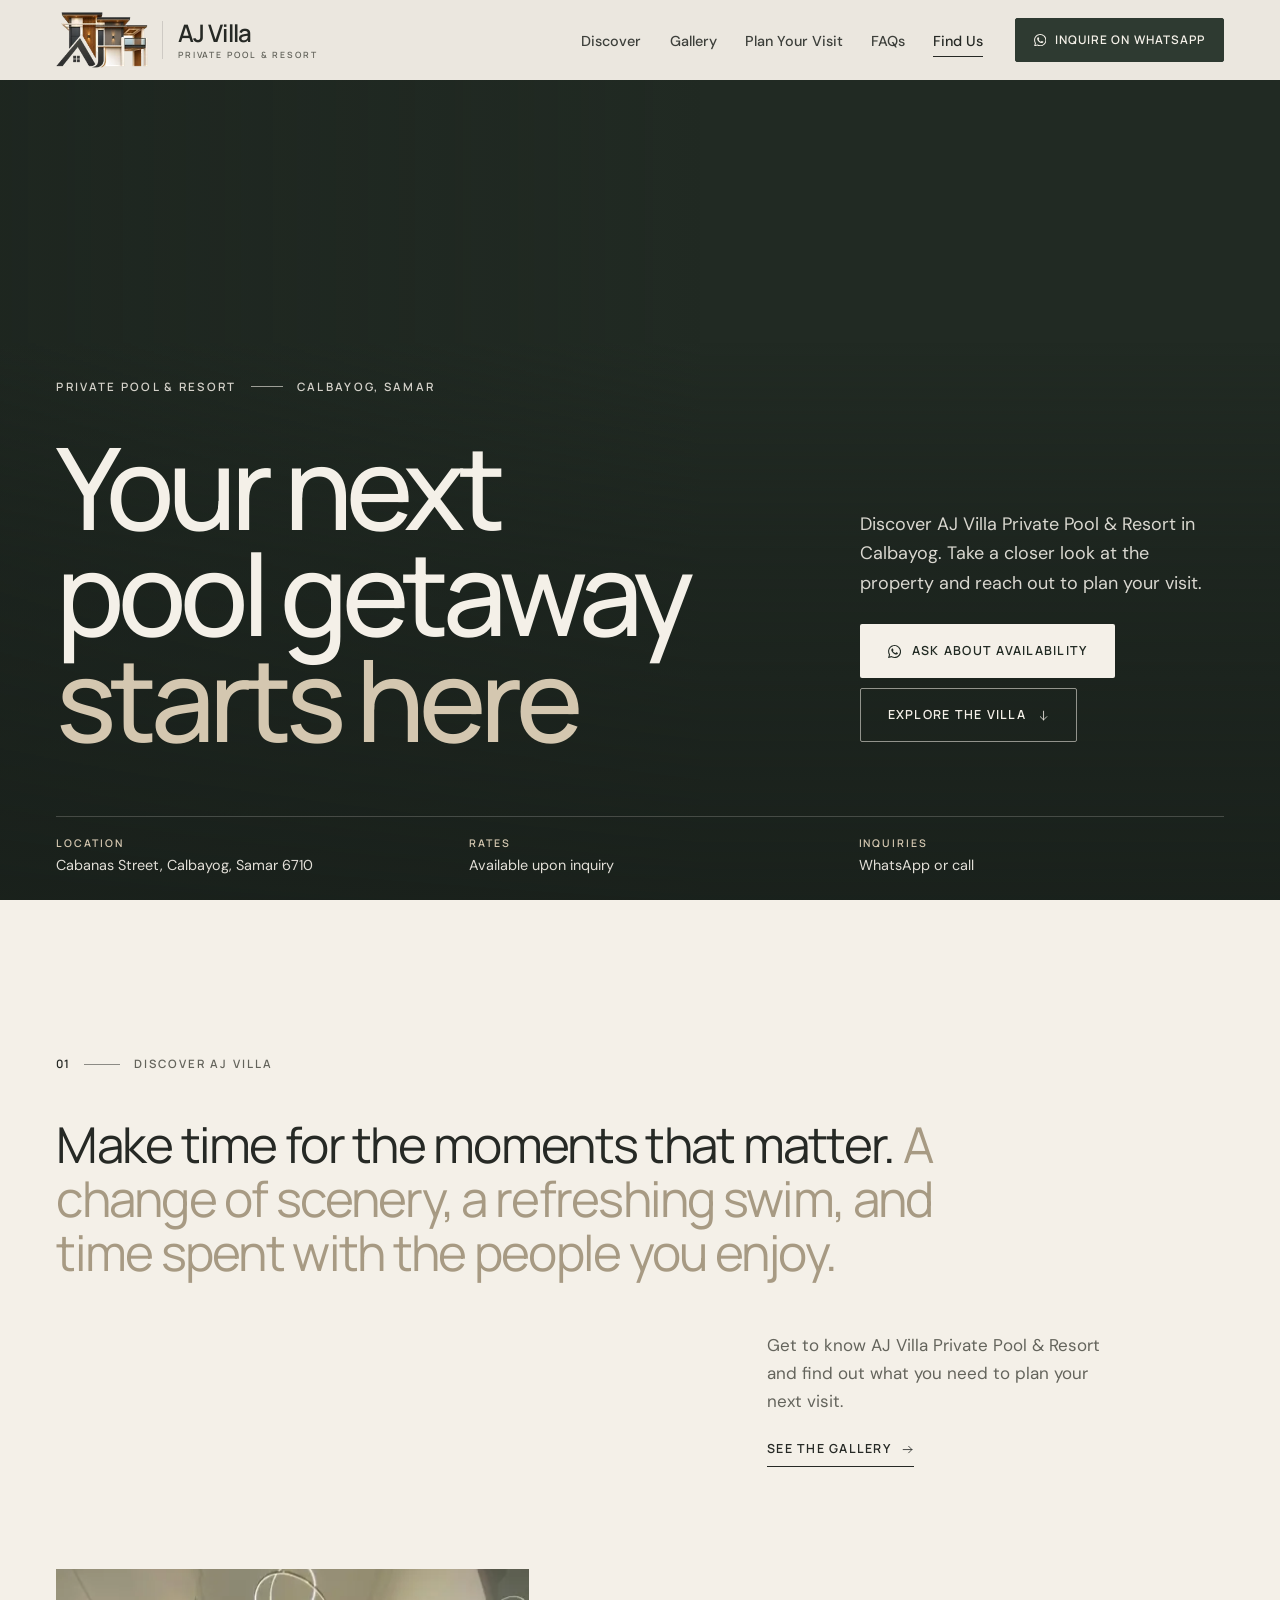
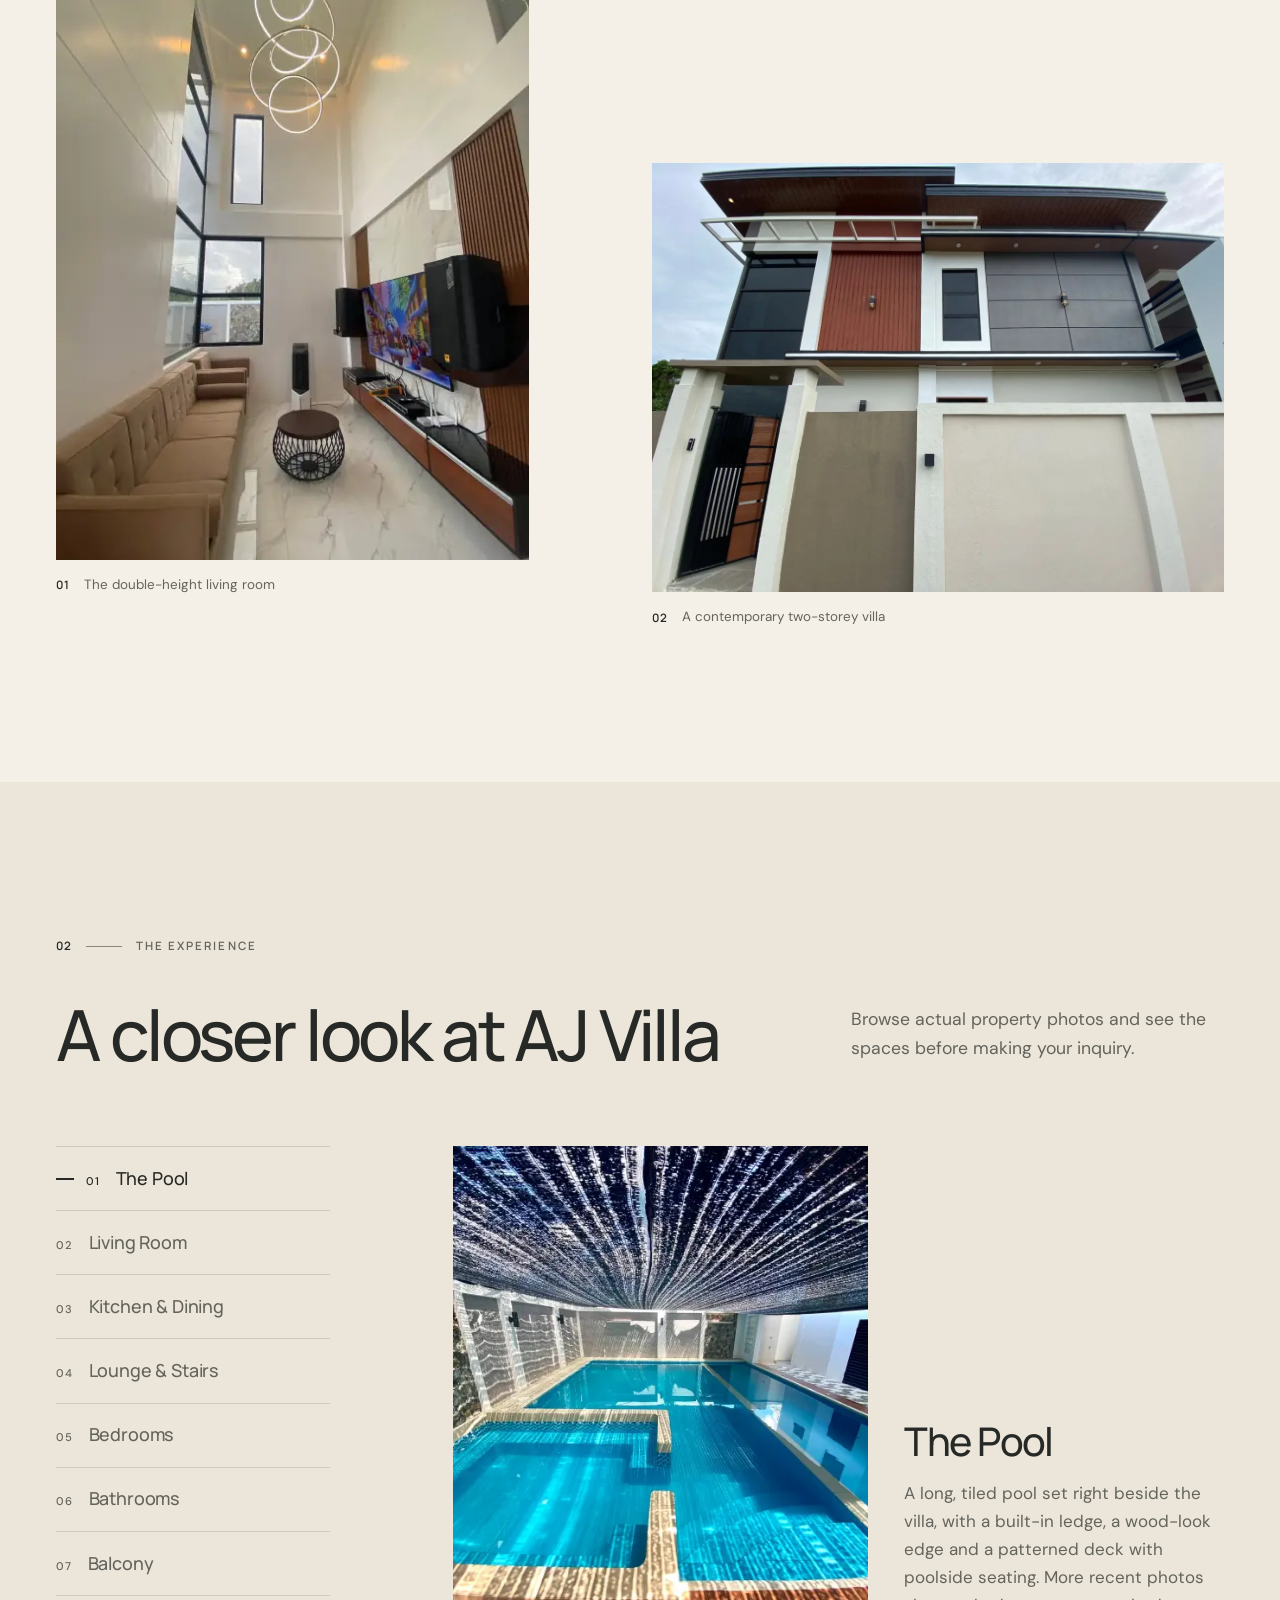
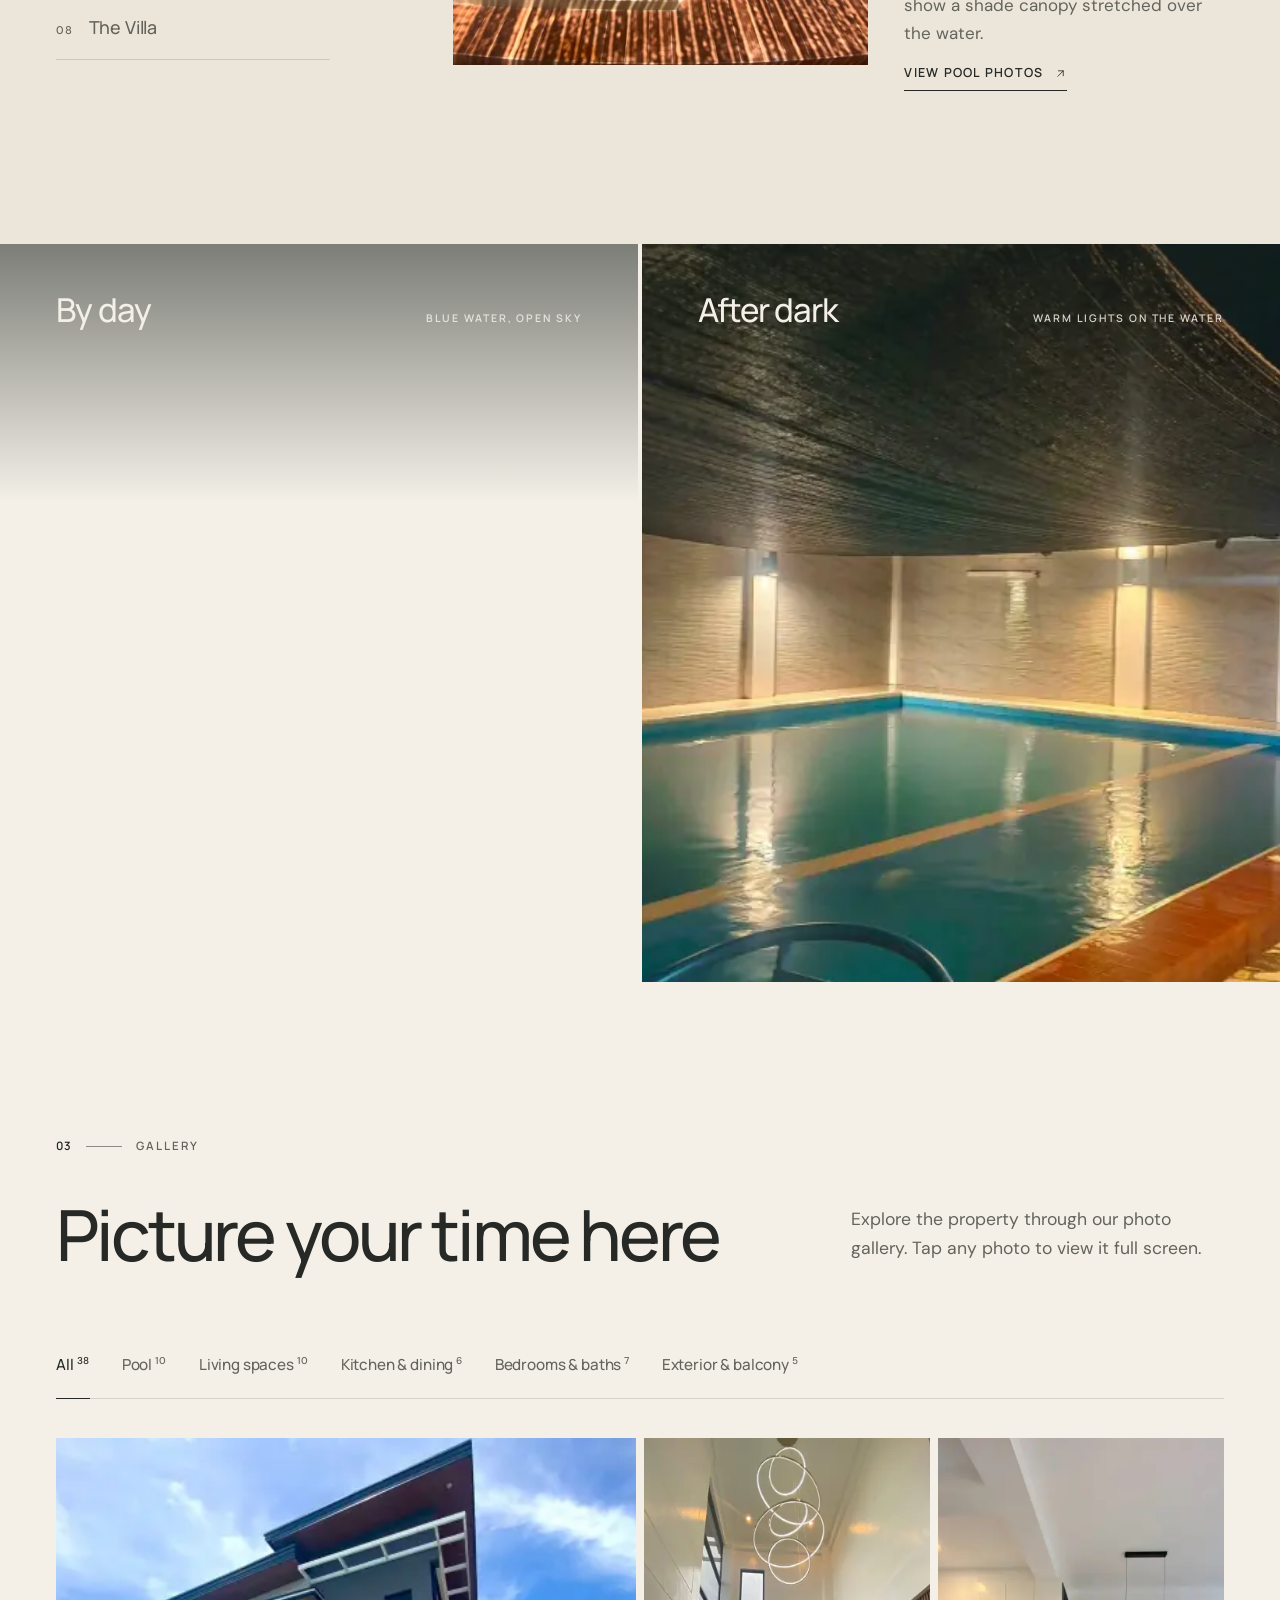
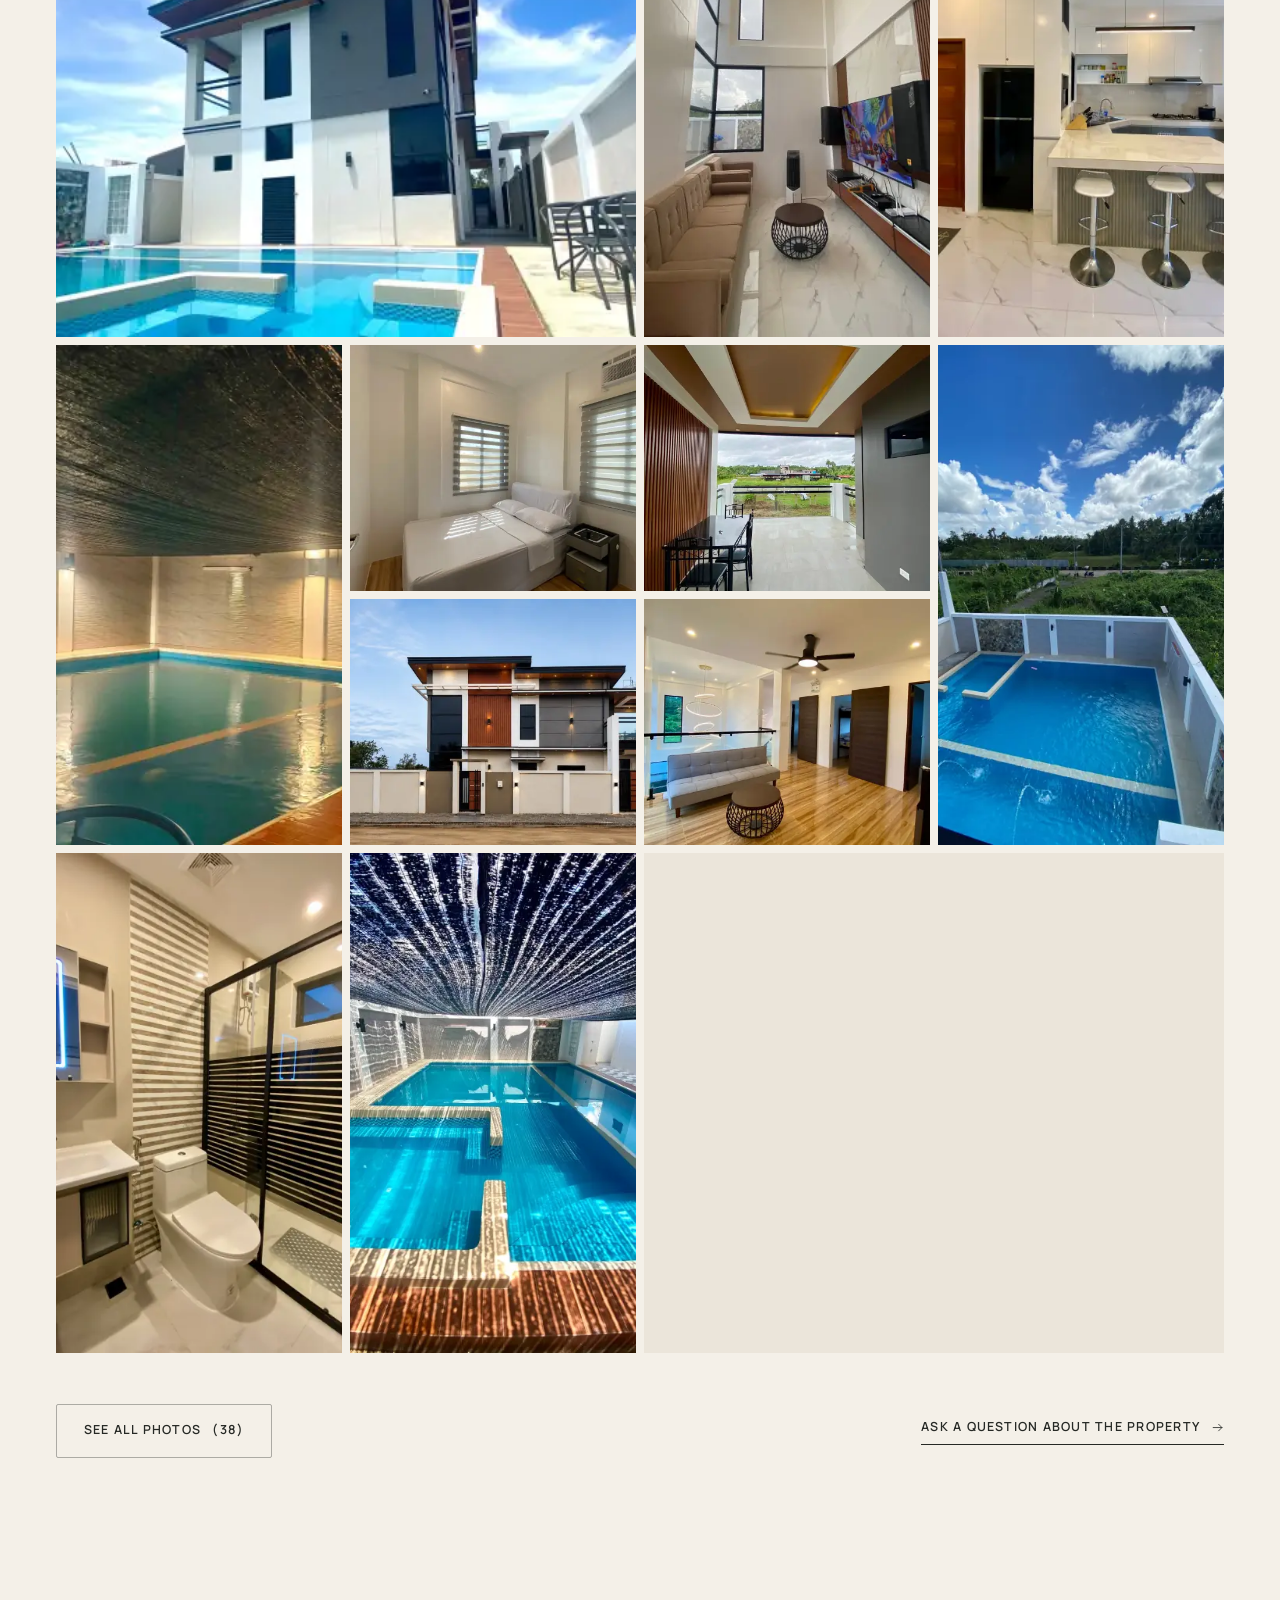
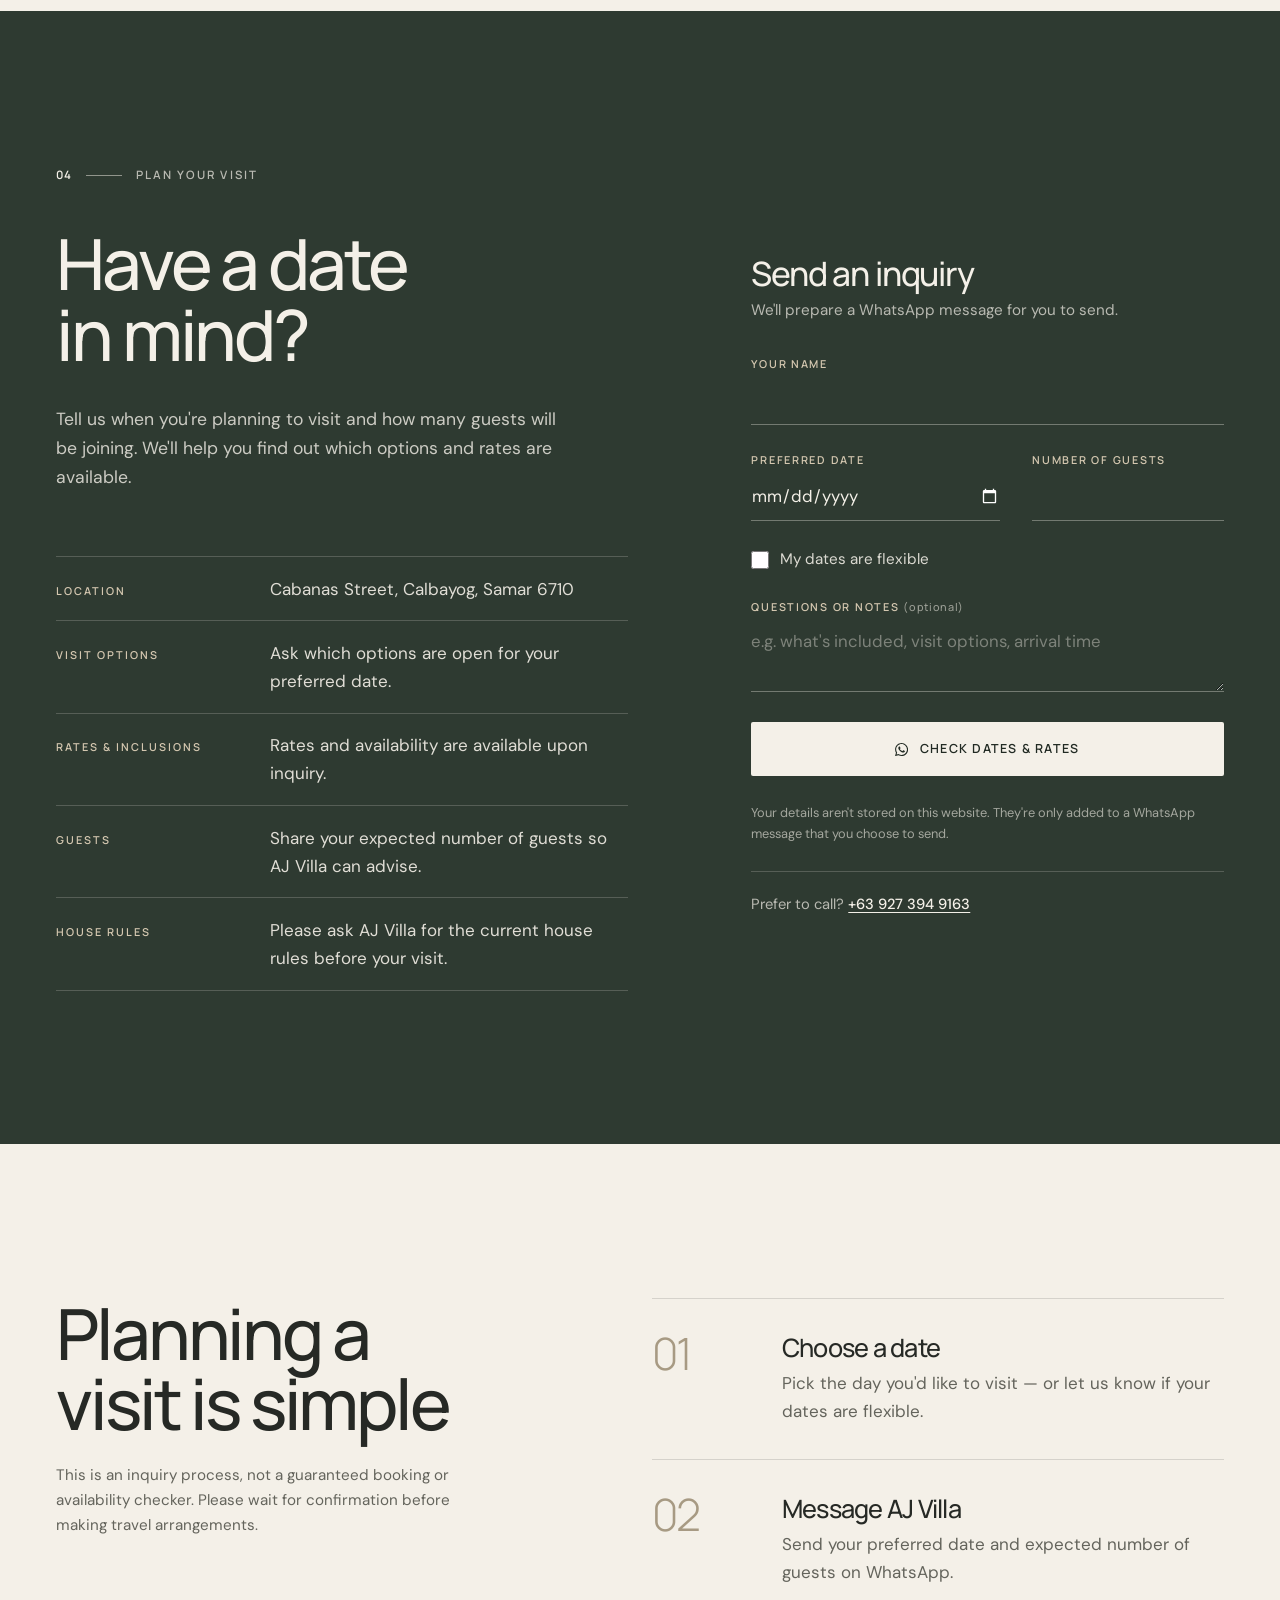
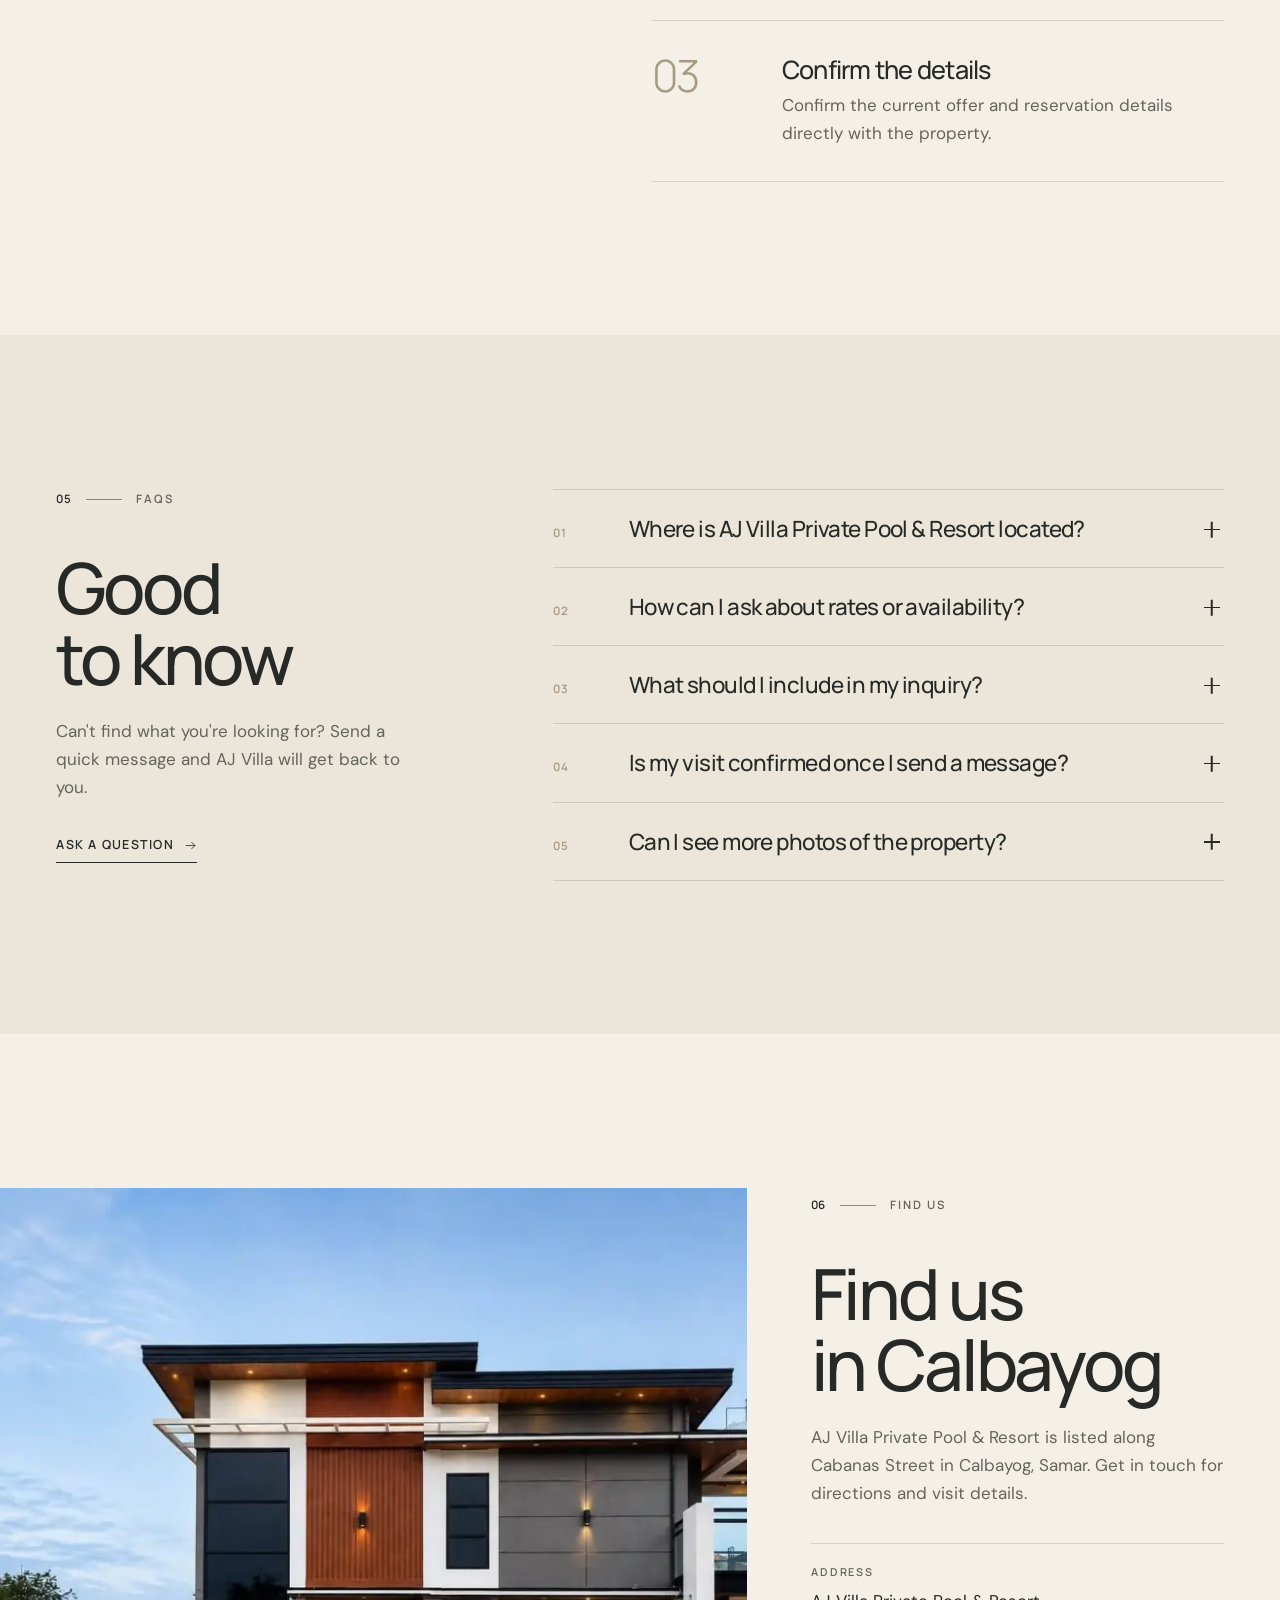
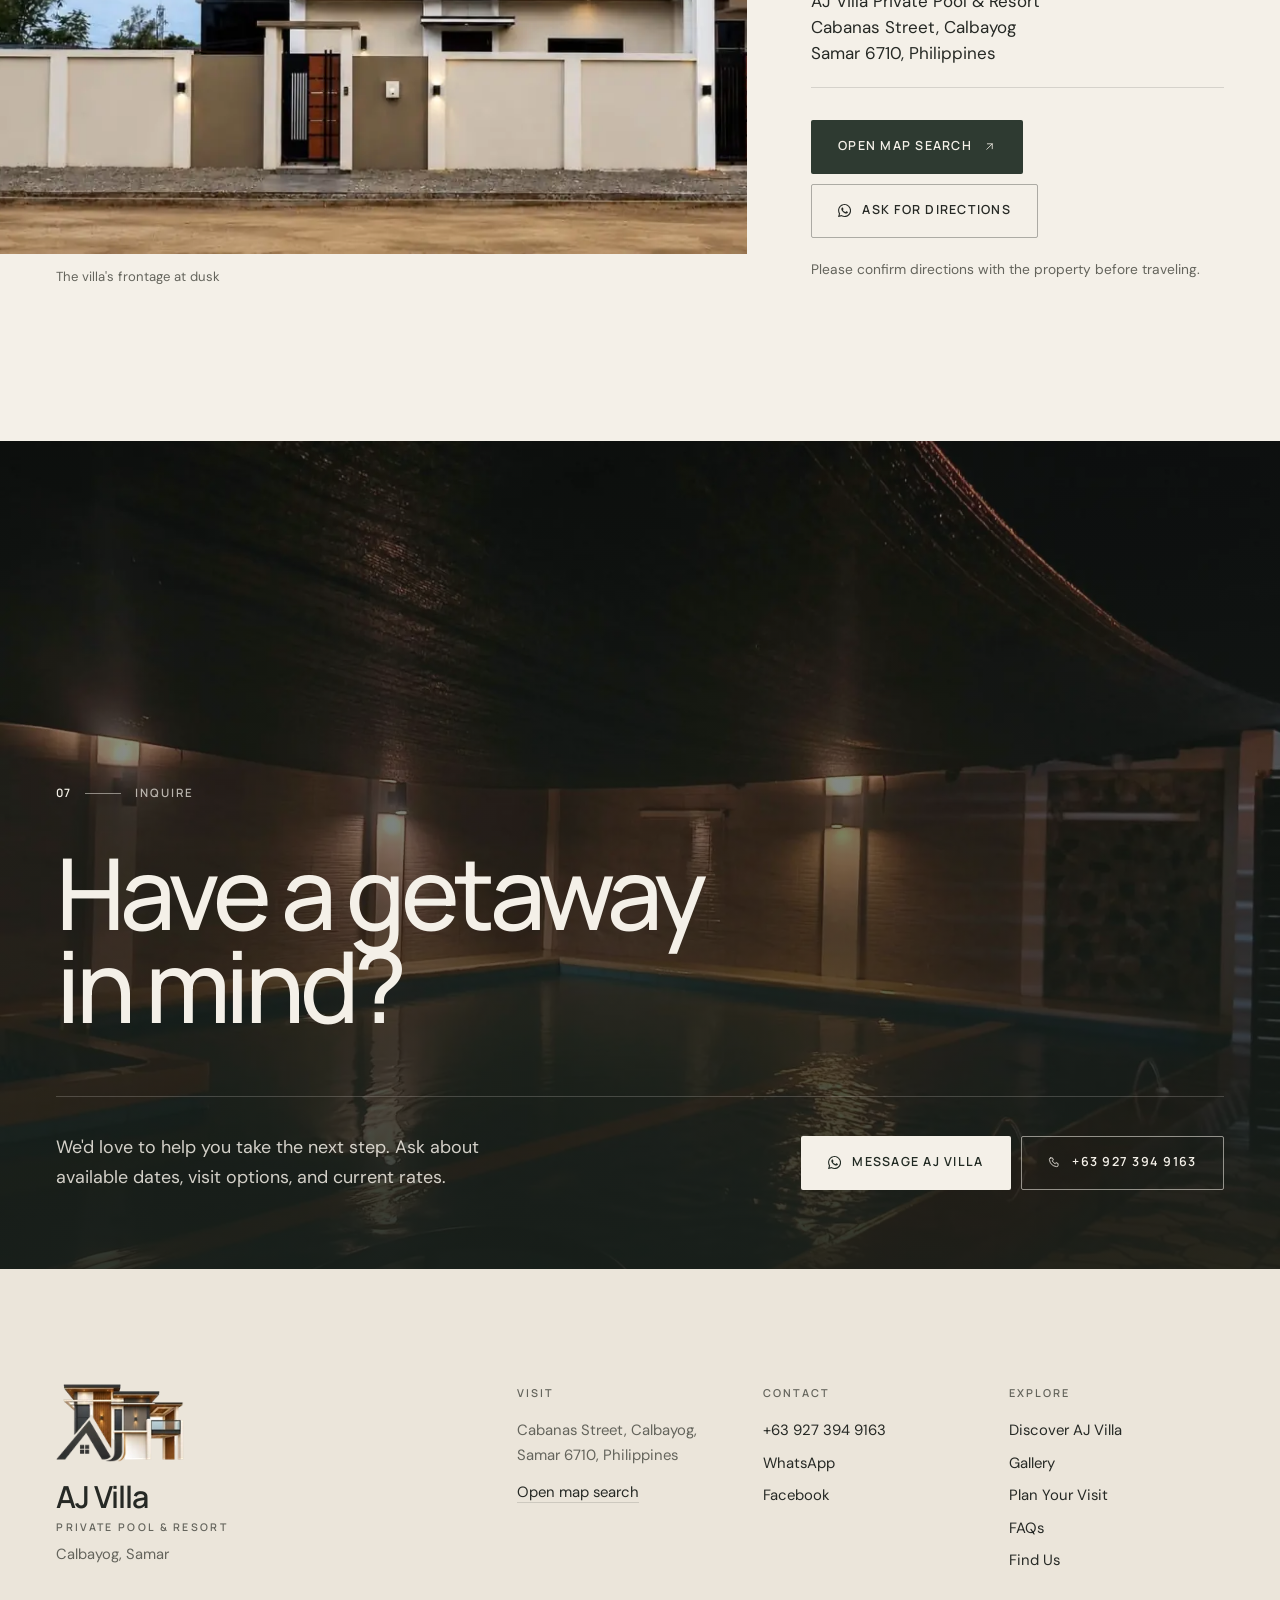
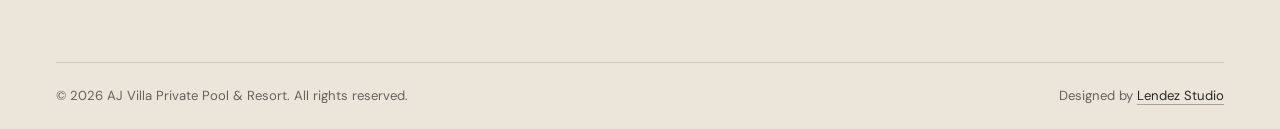
<file: index.html>
<!doctype html>
<html lang="en">
<head>
  <meta charset="utf-8">
  <meta name="viewport" content="width=device-width, initial-scale=1, viewport-fit=cover">

  <!-- EDIT (at launch): replace https://ajvilla.example.com/ with the live domain
       in the canonical, og:url, og:image, twitter:image and JSON-LD below,
       and in sitemap.xml / robots.txt. -->
  <title>AJ Villa Private Pool &amp; Resort | Calbayog, Samar</title>
  <meta name="description" content="Explore AJ Villa Private Pool &amp; Resort in Calbayog, Samar. Browse property photos and inquire about available dates, visit options, and rates.">
  <link rel="canonical" href="https://ajvilla.example.com/">
  <meta name="theme-color" content="#2E3A31">
  <meta name="format-detection" content="telephone=no">

  <!-- Social sharing preview -->
  <meta property="og:type" content="website">
  <meta property="og:site_name" content="AJ Villa Private Pool &amp; Resort">
  <meta property="og:title" content="AJ Villa Private Pool &amp; Resort">
  <meta property="og:description" content="Planning a pool getaway in Calbayog? Take a look at AJ Villa and get in touch about your preferred date.">
  <meta property="og:url" content="https://ajvilla.example.com/">
  <meta property="og:image" content="https://ajvilla.example.com/assets/img/og-image.jpg">
  <meta property="og:image:width" content="1200">
  <meta property="og:image:height" content="630">
  <meta property="og:image:alt" content="AJ Villa Private Pool &amp; Resort — the pool and villa in Calbayog, Samar">
  <meta property="og:locale" content="en_PH">
  <meta name="twitter:card" content="summary_large_image">
  <meta name="twitter:title" content="AJ Villa Private Pool &amp; Resort">
  <meta name="twitter:description" content="Planning a pool getaway in Calbayog? Take a look at AJ Villa and get in touch about your preferred date.">
  <meta name="twitter:image" content="https://ajvilla.example.com/assets/img/og-image.jpg">

  <!-- Icons -->
  <link rel="icon" href="favicon.ico" sizes="16x16 32x32 48x48">
  <link rel="icon" href="assets/img/icons/favicon-32.png" type="image/png" sizes="32x32">
  <link rel="icon" href="assets/img/icons/favicon-16.png" type="image/png" sizes="16x16">
  <link rel="apple-touch-icon" href="assets/img/icons/apple-touch-icon.png">
  <link rel="manifest" href="site.webmanifest">

  <!-- Fonts (self-hosted: Manrope for headings, DM Sans for body) and styles -->
  <link rel="preload" href="assets/fonts/manrope-var.woff2" as="font" type="font/woff2" crossorigin>
  <link rel="preload" href="assets/fonts/dm-sans-var.woff2" as="font" type="font/woff2" crossorigin>
  <link rel="preload" as="image" media="(max-width: 699px)"
        imagesrcset="assets/img/photos/pool-from-above-480.webp 480w, assets/img/photos/pool-from-above-960.webp 960w, assets/img/photos/pool-from-above-1400.webp 1400w"
        imagesizes="100vw" fetchpriority="high">
  <link rel="preload" as="image" media="(min-width: 700px)"
        imagesrcset="assets/img/photos/pool-villa-day-640.webp 640w, assets/img/photos/pool-villa-day-1200.webp 1200w, assets/img/photos/pool-villa-day-2000.webp 2000w"
        imagesizes="(orientation: portrait) 175vh, 100vw" fetchpriority="high">
  <link rel="stylesheet" href="assets/css/styles.css">
  <script>document.documentElement.classList.add("js");</script>

  <script type="application/ld+json">
  {
    "@context": "https://schema.org",
    "@type": "Resort",
    "name": "AJ Villa Private Pool & Resort",
    "url": "https://ajvilla.example.com/",
    "image": "https://ajvilla.example.com/assets/img/og-image.jpg",
    "logo": "https://ajvilla.example.com/assets/img/brand/aj-villa-logo-480.png",
    "telephone": "+63 927 394 9163",
    "address": {
      "@type": "PostalAddress",
      "streetAddress": "Cabanas Street",
      "addressLocality": "Calbayog",
      "addressRegion": "Samar",
      "postalCode": "6710",
      "addressCountry": "PH"
    },
    "sameAs": ["https://www.facebook.com/profile.php?id=61580922493500"]
  }
  </script>
</head>
<body>
  <a class="skip-link" href="#main">Skip to content</a>

  <!-- SVG icon sprite -->
  <svg width="0" height="0" style="position:absolute" aria-hidden="true" focusable="false">
    <symbol id="i-whatsapp" viewBox="0 0 24 24"><path fill="currentColor" d="M17.472 14.382c-.297-.149-1.758-.867-2.03-.967-.273-.099-.471-.148-.67.15-.197.297-.767.966-.94 1.164-.173.199-.347.223-.644.075-.297-.15-1.255-.463-2.39-1.475-.883-.788-1.48-1.761-1.653-2.059-.173-.297-.018-.458.13-.606.134-.133.298-.347.446-.52.149-.174.198-.298.298-.497.099-.198.05-.371-.025-.52-.075-.149-.669-1.612-.916-2.207-.242-.579-.487-.5-.669-.51-.173-.008-.371-.01-.57-.01-.198 0-.52.074-.792.372-.272.297-1.04 1.016-1.04 2.479 0 1.462 1.065 2.875 1.213 3.074.149.198 2.096 3.2 5.077 4.487.709.306 1.262.489 1.694.625.712.227 1.36.195 1.871.118.571-.085 1.758-.719 2.006-1.413.248-.694.248-1.289.173-1.413-.074-.124-.272-.198-.57-.347m-5.421 7.403h-.004a9.87 9.87 0 0 1-5.031-1.378l-.361-.214-3.741.982.998-3.648-.235-.374a9.86 9.86 0 0 1-1.51-5.26c.001-5.45 4.436-9.884 9.888-9.884 2.64 0 5.122 1.03 6.988 2.898a9.825 9.825 0 0 1 2.893 6.994c-.003 5.45-4.437 9.884-9.885 9.884m8.413-18.297A11.815 11.815 0 0 0 12.05 0C5.495 0 .16 5.335.157 11.892c0 2.096.547 4.142 1.588 5.945L.057 24l6.305-1.654a11.882 11.882 0 0 0 5.683 1.448h.005c6.554 0 11.89-5.335 11.893-11.893a11.821 11.821 0 0 0-3.48-8.413Z"/></symbol>
    <symbol id="i-facebook" viewBox="0 0 24 24"><path fill="currentColor" d="M9.101 23.691v-7.98H6.627v-3.667h2.474v-1.58c0-4.085 1.848-5.978 5.858-5.978.401 0 .955.042 1.468.103a8.68 8.68 0 0 1 1.141.195v3.325a8.623 8.623 0 0 0-.653-.036 26.805 26.805 0 0 0-.733-.009c-.707 0-1.259.096-1.675.309a1.686 1.686 0 0 0-.679.622c-.258.42-.374.995-.374 1.752v1.297h3.919l-.386 2.103-.287 1.564h-3.246v8.245C19.396 23.238 24 18.179 24 12.044c0-6.627-5.373-12-12-12s-12 5.373-12 12c0 5.628 3.874 10.35 9.101 11.647Z"/></symbol>
    <symbol id="i-phone" viewBox="0 0 24 24"><path fill="none" stroke="currentColor" stroke-width="1.5" stroke-linecap="round" stroke-linejoin="round" d="M5 3.5h3.2l1.6 4-2 1.3a11 11 0 0 0 5.4 5.4l1.3-2 4 1.6V17a2.5 2.5 0 0 1-2.7 2.5A15.5 15.5 0 0 1 2.5 6.2 2.5 2.5 0 0 1 5 3.5Z"/></symbol>
    <symbol id="i-arrow" viewBox="0 0 24 24"><path fill="none" stroke="currentColor" stroke-width="1.5" stroke-linecap="round" stroke-linejoin="round" d="M4 12h16m-6-6 6 6-6 6"/></symbol>
    <symbol id="i-arrow-left" viewBox="0 0 24 24"><path fill="none" stroke="currentColor" stroke-width="1.5" stroke-linecap="round" stroke-linejoin="round" d="M20 12H4m6-6-6 6 6 6"/></symbol>
    <symbol id="i-arrow-down" viewBox="0 0 24 24"><path fill="none" stroke="currentColor" stroke-width="1.5" stroke-linecap="round" stroke-linejoin="round" d="M12 4v16m-6-6 6 6 6-6"/></symbol>
    <symbol id="i-arrow-up-right" viewBox="0 0 24 24"><path fill="none" stroke="currentColor" stroke-width="1.5" stroke-linecap="round" stroke-linejoin="round" d="M7 17 17 7M8 7h9v9"/></symbol>
    <symbol id="i-close" viewBox="0 0 24 24"><path fill="none" stroke="currentColor" stroke-width="1.5" stroke-linecap="round" d="M6 6l12 12M18 6 6 18"/></symbol>
  </svg>

  <!-- ============================== HEADER ============================== -->
  <header class="site-header" data-header>
    <div class="site-header__inner">
      <a class="brand lockup" href="#top" aria-label="AJ Villa Private Pool &amp; Resort — back to top">
        <img class="lockup__mark" src="assets/img/brand/aj-villa-logo-240.webp"
             srcset="assets/img/brand/aj-villa-logo-160.webp 160w, assets/img/brand/aj-villa-logo-240.webp 240w, assets/img/brand/aj-villa-logo-480.webp 480w"
             sizes="96px" width="913" height="561" alt="">
        <span class="lockup__text" aria-hidden="true">
          <span class="lockup__name">AJ Villa</span>
          <span class="lockup__sub">Private Pool &amp; Resort</span>
        </span>
      </a>

      <nav class="site-nav" aria-label="Main">
        <ul>
          <li><a href="#discover">Discover</a></li>
          <li><a href="#gallery">Gallery</a></li>
          <li><a href="#plan">Plan Your Visit</a></li>
          <li><a href="#faqs">FAQs</a></li>
          <li><a href="#find-us">Find Us</a></li>
        </ul>
      </nav>

      <div class="site-header__actions">
        <a class="site-header__cta" data-wa="general" target="_blank" rel="noopener"
           href="https://wa.me/639273949163?text=Hi%20AJ%20Villa!%20I'd%20like%20to%20ask%20about%20availability%20and%20rates.">
          <svg class="icon" aria-hidden="true"><use href="#i-whatsapp"/></svg><span>Inquire on WhatsApp</span>
        </a>
        <button class="menu-toggle" type="button" aria-expanded="false" aria-controls="mobile-menu" data-menu-toggle>
          <span class="menu-toggle__label" aria-hidden="true">Menu</span>
          <span class="menu-toggle__bars" aria-hidden="true"><span></span><span></span></span>
          <span class="visually-hidden">Open menu</span>
        </button>
      </div>
    </div>
  </header>

  <!-- Mobile menu -->
  <div class="mobile-menu" id="mobile-menu" data-menu hidden>
    <nav aria-label="Mobile">
      <ol class="mobile-menu__list">
        <li><a href="#top"><span>01</span>Home</a></li>
        <li><a href="#discover"><span>02</span>Discover AJ Villa</a></li>
        <li><a href="#gallery"><span>03</span>Gallery</a></li>
        <li><a href="#plan"><span>04</span>Plan Your Visit</a></li>
        <li><a href="#faqs"><span>05</span>FAQs</a></li>
        <li><a href="#find-us"><span>06</span>Find Us</a></li>
        <li><a href="#inquire"><span>07</span>Inquire</a></li>
      </ol>
    </nav>
    <div class="mobile-menu__foot">
      <a class="btn btn--light btn--block" data-wa="general" target="_blank" rel="noopener"
         href="https://wa.me/639273949163?text=Hi%20AJ%20Villa!%20I'd%20like%20to%20ask%20about%20availability%20and%20rates.">
        <svg class="icon" aria-hidden="true"><use href="#i-whatsapp"/></svg>Inquire on WhatsApp
      </a>
      <p class="mobile-menu__meta">
        <a href="tel:+639273949163" data-tel><span data-bind="phoneDisplay">+63 927 394 9163</span></a>
        <span>Cabanas Street, Calbayog, Samar</span>
      </p>
    </div>
  </div>

  <main id="main">

    <!-- ============================== HERO ============================== -->
    <section class="hero" id="top" aria-labelledby="hero-title">
      <picture>
        <!-- Phones: portrait view of the pool from the upper floor -->
        <source media="(max-width: 699px)"
                srcset="assets/img/photos/pool-from-above-480.webp 480w, assets/img/photos/pool-from-above-960.webp 960w, assets/img/photos/pool-from-above-1400.webp 1400w"
                sizes="100vw" width="1536" height="2048">
        <img class="hero__img"
             src="assets/img/photos/pool-villa-day-1200.webp"
             srcset="assets/img/photos/pool-villa-day-640.webp 640w, assets/img/photos/pool-villa-day-1200.webp 1200w, assets/img/photos/pool-villa-day-2000.webp 2000w"
             sizes="(orientation: portrait) 175vh, 100vw"
             width="2048" height="1180" fetchpriority="high" decoding="async"
             alt="The swimming pool at AJ Villa under a bright blue sky">
      </picture>
      <div class="hero__shade" aria-hidden="true"></div>

      <div class="hero__inner">
        <p class="hero__kicker"><span>Private Pool &amp; Resort</span><span class="hero__kicker-rule" aria-hidden="true"></span><span>Calbayog, Samar</span></p>
        <h1 class="hero__title" id="hero-title">Your next pool getaway <span>starts here</span></h1>
        <div class="hero__aside">
          <p class="hero__lede">Discover AJ Villa Private Pool &amp; Resort in Calbayog. Take a closer look at the property and reach out to plan your visit.</p>
          <div class="hero__actions">
            <a class="btn btn--light" data-wa="general" target="_blank" rel="noopener"
               href="https://wa.me/639273949163?text=Hi%20AJ%20Villa!%20I'd%20like%20to%20ask%20about%20availability%20and%20rates.">
              <svg class="icon" aria-hidden="true"><use href="#i-whatsapp"/></svg>Ask About Availability
            </a>
            <a class="btn btn--line-light" href="#discover">Explore the Villa<svg class="icon" aria-hidden="true"><use href="#i-arrow-down"/></svg></a>
          </div>
        </div>
      </div>

      <!-- Quick facts: keep to confirmed information only -->
      <ul class="hero__meta" aria-label="At a glance">
        <li><span>Location</span>Cabanas Street, Calbayog, Samar 6710</li>
        <li><span>Rates</span>Available upon inquiry</li>
        <li><span>Inquiries</span>WhatsApp or call</li>
      </ul>
    </section>

    <!-- ============================== INTRO ============================== -->
    <section class="intro section" id="discover" aria-labelledby="intro-title">
      <div class="container">
        <p class="kicker reveal"><span class="kicker__num">01</span>Discover AJ Villa</p>
        <div class="intro__head">
          <h2 class="statement reveal" id="intro-title">Make time for the moments that matter. <span>A change of scenery, a refreshing swim, and time spent with the people you enjoy.</span></h2>
          <div class="intro__body reveal">
            <p>Get to know AJ Villa Private Pool &amp; Resort and find out what you need to plan your next visit.</p>
            <a class="link" href="#gallery">See the Gallery<svg class="icon" aria-hidden="true"><use href="#i-arrow"/></svg></a>
          </div>
        </div>

        <div class="intro__photos">
          <figure class="intro__fig intro__fig--a reveal">
            <img src="assets/img/photos/living-double-height-960.webp"
                 srcset="assets/img/photos/living-double-height-480.webp 480w, assets/img/photos/living-double-height-960.webp 960w, assets/img/photos/living-double-height-1400.webp 1400w"
                 sizes="(min-width: 900px) 36vw, 92vw" width="1536" height="2048" loading="lazy" decoding="async"
                 alt="Double-height living room with a long sofa, TV wall and a cascading ring pendant light">
            <figcaption><span>01</span>The double-height living room</figcaption>
          </figure>
          <figure class="intro__fig intro__fig--b reveal">
            <img src="assets/img/photos/villa-facade-1200.webp"
                 srcset="assets/img/photos/villa-facade-640.webp 640w, assets/img/photos/villa-facade-1200.webp 1200w, assets/img/photos/villa-facade-2000.webp 2000w"
                 sizes="(min-width: 900px) 52vw, 92vw" width="2048" height="1536" loading="lazy" decoding="async"
                 alt="The villa's exterior with wood-slat and charcoal panel cladding">
            <figcaption><span>02</span>A contemporary two-storey villa</figcaption>
          </figure>
        </div>
      </div>
    </section>

    <!-- ============================== TOUR ==============================
         Each space = one tab + one panel. Keep descriptions to what the
         photos actually show until the owner confirms amenities.          -->
    <section class="tour section section--stone" id="tour" aria-labelledby="tour-title">
      <div class="container">
        <header class="section-head">
          <p class="kicker reveal"><span class="kicker__num">02</span>The Experience</p>
          <div class="section-head__row">
            <h2 class="title reveal" id="tour-title">A closer look at AJ&nbsp;Villa</h2>
            <p class="section-head__lede reveal">Browse actual property photos and see the spaces before making your inquiry.</p>
          </div>
        </header>

        <div class="tour__body" data-tour>
          <div class="tour__tabs" role="tablist" aria-label="Spaces at AJ Villa">
            <button role="tab" id="tab-pool" aria-controls="panel-pool" aria-selected="true"><span>01</span>The Pool</button>
            <button role="tab" id="tab-living" aria-controls="panel-living" aria-selected="false" tabindex="-1"><span>02</span>Living Room</button>
            <button role="tab" id="tab-kitchen" aria-controls="panel-kitchen" aria-selected="false" tabindex="-1"><span>03</span>Kitchen &amp; Dining</button>
            <button role="tab" id="tab-lounge" aria-controls="panel-lounge" aria-selected="false" tabindex="-1"><span>04</span>Lounge &amp; Stairs</button>
            <button role="tab" id="tab-bedrooms" aria-controls="panel-bedrooms" aria-selected="false" tabindex="-1"><span>05</span>Bedrooms</button>
            <button role="tab" id="tab-baths" aria-controls="panel-baths" aria-selected="false" tabindex="-1"><span>06</span>Bathrooms</button>
            <button role="tab" id="tab-balcony" aria-controls="panel-balcony" aria-selected="false" tabindex="-1"><span>07</span>Balcony</button>
            <button role="tab" id="tab-villa" aria-controls="panel-villa" aria-selected="false" tabindex="-1"><span>08</span>The Villa</button>
          </div>

          <div class="tour__panels">
            <div class="tour-panel" role="tabpanel" id="panel-pool" aria-labelledby="tab-pool">
              <img class="tour-panel__main" src="assets/img/photos/pool-canopy-above-960.webp" srcset="assets/img/photos/pool-canopy-above-480.webp 480w, assets/img/photos/pool-canopy-above-960.webp 960w, assets/img/photos/pool-canopy-above-1400.webp 1400w" sizes="(min-width: 1080px) 34vw, (min-width: 700px) 56vw, 92vw" width="1536" height="2048" loading="lazy" decoding="async" alt="The pool under its shade canopy, seen from above">
              <div class="tour-panel__side">
                <img class="tour-panel__thumb" src="assets/img/photos/pool-deck-seating-480.webp" srcset="assets/img/photos/pool-deck-seating-480.webp 480w, assets/img/photos/pool-deck-seating-960.webp 960w" sizes="(min-width: 1080px) 20vw, 34vw" width="1536" height="2048" loading="lazy" decoding="async" alt="Poolside table and chairs on the patterned tile deck">
                <div class="tour-panel__text">
                  <h3>The Pool</h3>
                  <p>A long, tiled pool set right beside the villa, with a built-in ledge, a wood-look edge and a patterned deck with poolside seating. More recent photos show a shade canopy stretched over the water.</p>
                  <button class="link" type="button" data-open-gallery="pool">View pool photos<svg class="icon" aria-hidden="true"><use href="#i-arrow-up-right"/></svg></button>
                </div>
              </div>
            </div>

            <div class="tour-panel" role="tabpanel" id="panel-living" aria-labelledby="tab-living">
              <img class="tour-panel__main" src="assets/img/photos/living-tv-wall-960.webp" srcset="assets/img/photos/living-tv-wall-480.webp 480w, assets/img/photos/living-tv-wall-960.webp 960w, assets/img/photos/living-tv-wall-1400.webp 1400w" sizes="(min-width: 1080px) 34vw, (min-width: 700px) 56vw, 92vw" width="1536" height="2048" loading="lazy" decoding="async" alt="Living room with a long sofa facing a TV wall beside tall windows">
              <div class="tour-panel__side">
                <img class="tour-panel__thumb" src="assets/img/photos/living-from-above-480.webp" srcset="assets/img/photos/living-from-above-480.webp 480w, assets/img/photos/living-from-above-960.webp 960w" sizes="(min-width: 1080px) 20vw, 34vw" width="1536" height="2048" loading="lazy" decoding="async" alt="The living room seen from the upper level, with the pool visible through the window">
                <div class="tour-panel__text">
                  <h3>Living Room</h3>
                  <p>A bright, double-height living room with marble-look floors, a long sofa and a wood-accented TV wall, crowned by a cascading ring pendant light. Tall windows look out toward the pool.</p>
                  <button class="link" type="button" data-open-gallery="living">View living spaces<svg class="icon" aria-hidden="true"><use href="#i-arrow-up-right"/></svg></button>
                </div>
              </div>
            </div>

            <div class="tour-panel" role="tabpanel" id="panel-kitchen" aria-labelledby="tab-kitchen">
              <img class="tour-panel__main" src="assets/img/photos/kitchen-breakfast-bar-960.webp" srcset="assets/img/photos/kitchen-breakfast-bar-480.webp 480w, assets/img/photos/kitchen-breakfast-bar-960.webp 960w, assets/img/photos/kitchen-breakfast-bar-1400.webp 1400w" sizes="(min-width: 1080px) 34vw, (min-width: 700px) 56vw, 92vw" width="1536" height="2048" loading="lazy" decoding="async" alt="Kitchen with a marble-look breakfast bar and three bar stools">
              <div class="tour-panel__side">
                <img class="tour-panel__thumb" src="assets/img/photos/dining-nook-480.webp" srcset="assets/img/photos/dining-nook-480.webp 480w, assets/img/photos/dining-nook-960.webp 960w" sizes="(min-width: 1080px) 20vw, 34vw" width="1536" height="2048" loading="lazy" decoding="async" alt="Round dining table with white chairs next to the kitchen bar">
                <div class="tour-panel__text">
                  <h3>Kitchen &amp; Dining</h3>
                  <p>An open kitchen with white cabinetry and a marble-look breakfast bar lined with stools, opening onto a round dining table beneath modern pendant lights.</p>
                  <button class="link" type="button" data-open-gallery="kitchen">View kitchen &amp; dining<svg class="icon" aria-hidden="true"><use href="#i-arrow-up-right"/></svg></button>
                </div>
              </div>
            </div>

            <div class="tour-panel" role="tabpanel" id="panel-lounge" aria-labelledby="tab-lounge">
              <img class="tour-panel__main" src="assets/img/photos/lounge-upstairs-960.webp" srcset="assets/img/photos/lounge-upstairs-480.webp 480w, assets/img/photos/lounge-upstairs-960.webp 960w, assets/img/photos/lounge-upstairs-1400.webp 1400w" sizes="(min-width: 1080px) 34vw, (min-width: 700px) 56vw, 92vw" width="1536" height="2048" loading="lazy" decoding="async" alt="Lounge with wood-look floors, a sofa, round coffee table and ceiling fan">
              <div class="tour-panel__side">
                <img class="tour-panel__thumb" src="assets/img/photos/staircase-lit-480.webp" srcset="assets/img/photos/staircase-lit-480.webp 480w, assets/img/photos/staircase-lit-960.webp 960w" sizes="(min-width: 1080px) 20vw, 34vw" width="1536" height="2048" loading="lazy" decoding="async" alt="Staircase with lit steps and a glass railing">
                <div class="tour-panel__text">
                  <h3>Lounge &amp; Stairs</h3>
                  <p>A second sitting area with warm wood-look floors, a sofa and a ceiling fan, overlooking the living room below. It's reached by a staircase with softly lit steps and glass railings.</p>
                  <button class="link" type="button" data-open-gallery="living">View lounge photos<svg class="icon" aria-hidden="true"><use href="#i-arrow-up-right"/></svg></button>
                </div>
              </div>
            </div>

            <div class="tour-panel" role="tabpanel" id="panel-bedrooms" aria-labelledby="tab-bedrooms">
              <img class="tour-panel__main" src="assets/img/photos/bedroom-double-960.webp" srcset="assets/img/photos/bedroom-double-480.webp 480w, assets/img/photos/bedroom-double-960.webp 960w, assets/img/photos/bedroom-double-1400.webp 1400w" sizes="(min-width: 1080px) 34vw, (min-width: 700px) 56vw, 92vw" width="1536" height="2048" loading="lazy" decoding="async" alt="Bedroom with a made double bed, white bedding and window blinds">
              <div class="tour-panel__side">
                <img class="tour-panel__thumb" src="assets/img/photos/bunk-room-480.webp" srcset="assets/img/photos/bunk-room-480.webp 480w, assets/img/photos/bunk-room-960.webp 960w" sizes="(min-width: 1080px) 20vw, 34vw" width="1536" height="2048" loading="lazy" decoding="async" alt="Bedroom with a bunk bed and a floor mattress">
                <div class="tour-panel__text">
                  <h3>Bedrooms</h3>
                  <p>The photos show bedrooms with double beds and others with bunk beds, finished with crisp white linens and window blinds. Ask AJ Villa about the room setup that suits your group.</p>
                  <button class="link" type="button" data-open-gallery="rooms">View bedrooms &amp; baths<svg class="icon" aria-hidden="true"><use href="#i-arrow-up-right"/></svg></button>
                </div>
              </div>
            </div>

            <div class="tour-panel" role="tabpanel" id="panel-baths" aria-labelledby="tab-baths">
              <img class="tour-panel__main" src="assets/img/photos/bathroom-shower-960.webp" srcset="assets/img/photos/bathroom-shower-480.webp 480w, assets/img/photos/bathroom-shower-960.webp 960w, assets/img/photos/bathroom-shower-1400.webp 1400w" sizes="(min-width: 1080px) 34vw, (min-width: 700px) 56vw, 92vw" width="1536" height="2048" loading="lazy" decoding="async" alt="Bathroom with a glass shower enclosure, toilet and backlit mirror cabinet">
              <div class="tour-panel__side">
                <img class="tour-panel__thumb" src="assets/img/photos/bathroom-mirror-480.webp" srcset="assets/img/photos/bathroom-mirror-480.webp 480w, assets/img/photos/bathroom-mirror-960.webp 960w" sizes="(min-width: 1080px) 20vw, 34vw" width="1536" height="2048" loading="lazy" decoding="async" alt="Bathroom with a backlit mirror cabinet, small sink and toilet">
                <div class="tour-panel__text">
                  <h3>Bathrooms</h3>
                  <p>Bathrooms finished in striped stone-look tile, with glass shower enclosures, dark vanity cabinets and backlit mirror cabinets.</p>
                  <button class="link" type="button" data-open-gallery="rooms">View bedrooms &amp; baths<svg class="icon" aria-hidden="true"><use href="#i-arrow-up-right"/></svg></button>
                </div>
              </div>
            </div>

            <div class="tour-panel" role="tabpanel" id="panel-balcony" aria-labelledby="tab-balcony">
              <img class="tour-panel__main" src="assets/img/photos/balcony-dining-960.webp" srcset="assets/img/photos/balcony-dining-480.webp 480w, assets/img/photos/balcony-dining-960.webp 960w, assets/img/photos/balcony-dining-1400.webp 1400w" sizes="(min-width: 1080px) 34vw, (min-width: 700px) 56vw, 92vw" width="1536" height="2048" loading="lazy" decoding="async" alt="Covered balcony with a dining table and chairs overlooking open fields">
              <div class="tour-panel__side">
                <img class="tour-panel__thumb" src="assets/img/photos/balcony-pool-view-480.webp" srcset="assets/img/photos/balcony-pool-view-480.webp 480w, assets/img/photos/balcony-pool-view-960.webp 960w" sizes="(min-width: 1080px) 20vw, 34vw" width="1536" height="2048" loading="lazy" decoding="async" alt="Balcony with a railing looking down to the pool">
                <div class="tour-panel__text">
                  <h3>Balcony</h3>
                  <p>A covered balcony with a wood-panel wall and a dining set, opening to a wide view of fields and greenery. Another balcony looks straight down to the pool.</p>
                  <button class="link" type="button" data-open-gallery="exterior">View exterior &amp; balcony<svg class="icon" aria-hidden="true"><use href="#i-arrow-up-right"/></svg></button>
                </div>
              </div>
            </div>

            <div class="tour-panel tour-panel--wide" role="tabpanel" id="panel-villa" aria-labelledby="tab-villa">
              <img class="tour-panel__main" src="assets/img/photos/villa-dusk-1200.webp" srcset="assets/img/photos/villa-dusk-640.webp 640w, assets/img/photos/villa-dusk-1200.webp 1200w, assets/img/photos/villa-dusk-1660.webp 1660w" sizes="(min-width: 1080px) 60vw, 92vw" width="1660" height="948" loading="lazy" decoding="async" alt="Front of the villa at dusk with warm wall lights, wood-slat cladding and a gated wall">
              <div class="tour-panel__side">
                <div class="tour-panel__text">
                  <h3>The Villa</h3>
                  <p>A contemporary two-storey home with deep roof overhangs, wood-slat and charcoal panel cladding, and a walled, gated frontage lit with warm wall lights at dusk.</p>
                  <button class="link" type="button" data-open-gallery="exterior">View exterior photos<svg class="icon" aria-hidden="true"><use href="#i-arrow-up-right"/></svg></button>
                </div>
              </div>
            </div>
          </div>
        </div>
      </div>
    </section>

    <!-- ============================== DAY / NIGHT ============================== -->
    <section class="daynight" id="day-night" aria-label="The pool by day and after dark">
      <figure class="daynight__half">
        <img src="assets/img/photos/pool-deck-seating-960.webp" srcset="assets/img/photos/pool-deck-seating-480.webp 480w, assets/img/photos/pool-deck-seating-960.webp 960w, assets/img/photos/pool-deck-seating-1400.webp 1400w" sizes="(min-width: 760px) 50vw, 100vw" width="1536" height="2048" loading="lazy" decoding="async" alt="The pool and deck seating on a sunny day">
        <figcaption><span class="daynight__label">By day</span><span class="daynight__note">Blue water, open sky</span></figcaption>
      </figure>
      <figure class="daynight__half daynight__half--night">
        <img src="assets/img/photos/pool-evening-1200.webp" srcset="assets/img/photos/pool-evening-640.webp 640w, assets/img/photos/pool-evening-1200.webp 1200w, assets/img/photos/pool-evening-2000.webp 2000w" sizes="(min-width: 760px) 50vw, 100vw" width="2048" height="1536" loading="lazy" decoding="async" alt="The pool in the evening with warm wall lights reflecting on the water">
        <figcaption><span class="daynight__label">After dark</span><span class="daynight__note">Warm lights on the water</span></figcaption>
      </figure>
    </section>

    <!-- ============================== GALLERY ============================== -->
    <section class="gallery section" id="gallery" aria-labelledby="gallery-title">
      <div class="container">
        <header class="section-head">
          <p class="kicker reveal"><span class="kicker__num">03</span>Gallery</p>
          <div class="section-head__row">
            <h2 class="title reveal" id="gallery-title">Picture your time here</h2>
            <p class="section-head__lede reveal">Explore the property through our photo gallery. Tap any photo to view it full screen.</p>
          </div>
        </header>

        <div class="gallery__filters" role="group" aria-label="Filter photos" data-gallery-filters>
          <button type="button" class="filter" data-filter="all" aria-pressed="true">All</button>
          <button type="button" class="filter" data-filter="pool" aria-pressed="false">Pool</button>
          <button type="button" class="filter" data-filter="living" aria-pressed="false">Living spaces</button>
          <button type="button" class="filter" data-filter="kitchen" aria-pressed="false">Kitchen &amp; dining</button>
          <button type="button" class="filter" data-filter="rooms" aria-pressed="false">Bedrooms &amp; baths</button>
          <button type="button" class="filter" data-filter="exterior" aria-pressed="false">Exterior &amp; balcony</button>
        </div>

        <ul class="gallery__grid" data-gallery-grid aria-live="polite"></ul>
        <noscript>
          <p class="gallery__noscript">Photos need JavaScript to display here. You can also see AJ Villa's photos on <a href="https://www.facebook.com/profile.php?id=61580922493500">Facebook</a>.</p>
        </noscript>

        <div class="gallery__foot">
          <button class="btn btn--line" type="button" data-gallery-more hidden>See All Photos <span data-gallery-count></span></button>
          <a class="link" data-wa="question" target="_blank" rel="noopener"
             href="https://wa.me/639273949163?text=Hi%20AJ%20Villa!%20I%20have%20a%20question%20about%20the%20property.">Ask a Question About the Property<svg class="icon" aria-hidden="true"><use href="#i-arrow"/></svg></a>
        </div>
      </div>
    </section>

    <!-- ============================== PLAN YOUR VISIT ============================== -->
    <section class="plan section section--green" id="plan" aria-labelledby="plan-title">
      <div class="container plan__grid">
        <div class="plan__info">
          <p class="kicker kicker--light reveal"><span class="kicker__num">04</span>Plan Your Visit</p>
          <h2 class="title reveal" id="plan-title">Have a date in mind?</h2>
          <p class="plan__lede reveal">Tell us when you're planning to visit and how many guests will be joining. We'll help you find out which options and rates are available.</p>

          <!-- EDIT: once the owner approves rental options, rates, capacity and
               house rules, replace the "upon inquiry" wording below. -->
          <dl class="details reveal">
            <div><dt>Location</dt><dd>Cabanas Street, Calbayog, Samar 6710</dd></div>
            <div><dt>Visit options</dt><dd>Ask which options are open for your preferred date.</dd></div>
            <div><dt>Rates &amp; inclusions</dt><dd>Rates and availability are available upon inquiry.</dd></div>
            <div><dt>Guests</dt><dd>Share your expected number of guests so AJ Villa can advise.</dd></div>
            <div><dt>House rules</dt><dd>Please ask AJ Villa for the current house rules before your visit.</dd></div>
          </dl>
        </div>

        <div class="plan__form-wrap reveal">
          <form class="inquiry" data-inquiry novalidate>
            <div class="inquiry__head">
              <h3>Send an inquiry</h3>
              <p>We'll prepare a WhatsApp message for you to send.</p>
            </div>

            <div class="field">
              <label for="f-name">Your name</label>
              <input id="f-name" name="name" type="text" autocomplete="name" required maxlength="80">
              <p class="field__error" id="f-name-err" hidden>Please enter your name.</p>
            </div>

            <div class="field-row">
              <div class="field">
                <label for="f-date">Preferred date</label>
                <input id="f-date" name="date" type="date" required>
                <p class="field__error" id="f-date-err" hidden>Please choose a date, or tick "flexible".</p>
              </div>
              <div class="field">
                <label for="f-guests">Number of guests</label>
                <input id="f-guests" name="guests" type="number" inputmode="numeric" min="1" max="999" step="1" required>
                <p class="field__error" id="f-guests-err" hidden>Please enter the number of guests.</p>
              </div>
            </div>

            <label class="check">
              <input type="checkbox" name="flexible" id="f-flexible">
              <span>My dates are flexible</span>
            </label>

            <div class="field">
              <label for="f-note">Questions or notes <span class="field__opt">(optional)</span></label>
              <textarea id="f-note" name="note" rows="2" maxlength="600" placeholder="e.g. what's included, visit options, arrival time"></textarea>
            </div>

            <button class="btn btn--light btn--block" type="submit">
              <svg class="icon" aria-hidden="true"><use href="#i-whatsapp"/></svg>Check Dates &amp; Rates
            </button>

            <p class="inquiry__fine">Your details aren't stored on this website. They're only added to a WhatsApp message that you choose to send.</p>
            <div class="inquiry__success" data-inquiry-success role="status" hidden>
              <strong>Thanks for your inquiry.</strong> Your message is ready in WhatsApp — please press send there, then wait for a reply from AJ Villa. Your visit is not confirmed yet.
            </div>
            <p class="inquiry__alt">Prefer to call? <a href="tel:+639273949163" data-tel><span data-bind="phoneDisplay">+63 927 394 9163</span></a></p>
          </form>
        </div>
      </div>
    </section>

    <!-- ============================== BOOKING STEPS ============================== -->
    <section class="steps section" aria-labelledby="steps-title">
      <div class="container steps__grid">
        <div class="steps__head">
          <h2 class="title reveal" id="steps-title">Planning a visit is simple</h2>
          <p class="steps__note reveal">This is an inquiry process, not a guaranteed booking or availability checker. Please wait for confirmation before making travel arrangements.</p>
        </div>
        <ol class="steps__list">
          <li class="step reveal">
            <span class="step__num" aria-hidden="true">01</span>
            <h3>Choose a date</h3>
            <p>Pick the day you'd like to visit — or let us know if your dates are flexible.</p>
          </li>
          <li class="step reveal">
            <span class="step__num" aria-hidden="true">02</span>
            <h3>Message AJ Villa</h3>
            <p>Send your preferred date and expected number of guests on WhatsApp.</p>
          </li>
          <li class="step reveal">
            <span class="step__num" aria-hidden="true">03</span>
            <h3>Confirm the details</h3>
            <p>Confirm the current offer and reservation details directly with the property.</p>
          </li>
        </ol>
      </div>
    </section>

    <!-- ============================== FAQS ==============================
         Only publish questions with owner-approved answers.             -->
    <section class="faqs section section--stone" id="faqs" aria-labelledby="faqs-title">
      <div class="container faqs__grid">
        <div class="faqs__intro">
          <p class="kicker reveal"><span class="kicker__num">05</span>FAQs</p>
          <h2 class="title reveal" id="faqs-title">Good to know</h2>
          <p class="faqs__text reveal">Can't find what you're looking for? Send a quick message and AJ Villa will get back to you.</p>
          <a class="link reveal" data-wa="question" target="_blank" rel="noopener"
             href="https://wa.me/639273949163?text=Hi%20AJ%20Villa!%20I%20have%20a%20question%20about%20the%20property.">Ask a question<svg class="icon" aria-hidden="true"><use href="#i-arrow"/></svg></a>
        </div>

        <div class="faq-list reveal">
          <details class="faq" name="faq">
            <summary><span class="faq__num">01</span><span class="faq__q">Where is AJ Villa Private Pool &amp; Resort located?</span><span class="faq__icon" aria-hidden="true"></span></summary>
            <div class="faq__body"><p>The property is listed at Cabanas Street, Calbayog, Samar 6710. Please confirm directions with the property before traveling.</p></div>
          </details>
          <details class="faq" name="faq">
            <summary><span class="faq__num">02</span><span class="faq__q">How can I ask about rates or availability?</span><span class="faq__icon" aria-hidden="true"></span></summary>
            <div class="faq__body"><p>Send AJ Villa your preferred date and number of guests using the inquiry button on this page. You can also call <a href="tel:+639273949163" data-tel><span data-bind="phoneDisplay">+63 927 394 9163</span></a>.</p></div>
          </details>
          <details class="faq" name="faq">
            <summary><span class="faq__num">03</span><span class="faq__q">What should I include in my inquiry?</span><span class="faq__icon" aria-hidden="true"></span></summary>
            <div class="faq__body"><p>Your preferred date, your expected number of guests, and any questions you have. The <a href="#plan">inquiry form</a> puts all of this into a WhatsApp message for you.</p></div>
          </details>
          <details class="faq" name="faq">
            <summary><span class="faq__num">04</span><span class="faq__q">Is my visit confirmed once I send a message?</span><span class="faq__icon" aria-hidden="true"></span></summary>
            <div class="faq__body"><p>Not yet. Sending a message is an inquiry, not a reservation. Please wait for AJ Villa to confirm your date and reservation details before making travel arrangements.</p></div>
          </details>
          <details class="faq" name="faq">
            <summary><span class="faq__num">05</span><span class="faq__q">Can I see more photos of the property?</span><span class="faq__icon" aria-hidden="true"></span></summary>
            <div class="faq__body"><p>Yes. Browse the <a href="#gallery">gallery</a> on this page, or visit AJ Villa on <a href="https://www.facebook.com/profile.php?id=61580922493500" target="_blank" rel="noopener" data-bind-href="facebook">Facebook</a>.</p></div>
          </details>

          <!-- HIDDEN UNTIL OWNER APPROVES — copy the <details> pattern above when ready:
               • Is the pool reserved for one group?
               • Do you offer overnight stays?
               • What is included in a reservation?
               • What are the deposit and cancellation terms?
               • How many guests can the villa accommodate?
               • Is parking available? / Can we bring outside food? / Are children welcome? -->
        </div>
      </div>
    </section>

    <!-- ============================== FIND US ============================== -->
    <section class="findus section" id="find-us" aria-labelledby="findus-title">
      <div class="findus__grid">
        <figure class="findus__media reveal">
          <img src="assets/img/photos/villa-dusk-1200.webp" srcset="assets/img/photos/villa-dusk-640.webp 640w, assets/img/photos/villa-dusk-1200.webp 1200w, assets/img/photos/villa-dusk-1660.webp 1660w" sizes="(min-width: 960px) 58vw, 100vw" width="1660" height="948" loading="lazy" decoding="async" alt="AJ Villa's gated frontage at dusk, with wood-slat cladding and warm wall lights">
          <figcaption>The villa's frontage at dusk</figcaption>
        </figure>

        <div class="findus__text">
          <p class="kicker reveal"><span class="kicker__num">06</span>Find Us</p>
          <h2 class="title reveal" id="findus-title">Find us in Calbayog</h2>
          <p class="findus__lede reveal">AJ Villa Private Pool &amp; Resort is listed along Cabanas Street in Calbayog, Samar. Get in touch for directions and visit details.</p>

          <address class="address reveal">
            <span class="address__label">Address</span>
            <span>AJ Villa Private Pool &amp; Resort<br>Cabanas Street, Calbayog<br>Samar 6710, Philippines</span>
          </address>

          <div class="findus__actions reveal">
            <a class="btn btn--green" data-bind-href="mapLink" target="_blank" rel="noopener"
               href="https://www.google.com/maps/search/?api=1&amp;query=AJ+Villa+Private+Pool+%26+Resort+Calbayog+Samar">
              Open Map Search<svg class="icon" aria-hidden="true"><use href="#i-arrow-up-right"/></svg>
            </a>
            <a class="btn btn--line" data-wa="directions" target="_blank" rel="noopener"
               href="https://wa.me/639273949163?text=Hi%20AJ%20Villa!%20Could%20you%20share%20directions%20to%20the%20property%20on%20Cabanas%20Street%2C%20Calbayog%3F">
              <svg class="icon" aria-hidden="true"><use href="#i-whatsapp"/></svg>Ask for Directions
            </a>
          </div>
          <p class="findus__note reveal">Please confirm directions with the property before traveling.</p>
        </div>
      </div>
    </section>

    <!-- ============================== FINAL CTA ============================== -->
    <section class="final" id="inquire" aria-labelledby="final-title">
      <img class="final__bg" src="assets/img/photos/pool-night-1200.webp" srcset="assets/img/photos/pool-night-640.webp 640w, assets/img/photos/pool-night-1200.webp 1200w, assets/img/photos/pool-night-2000.webp 2000w" sizes="100vw" width="2048" height="1536" loading="lazy" decoding="async" alt="">
      <div class="final__inner container">
        <p class="kicker kicker--light reveal"><span class="kicker__num">07</span>Inquire</p>
        <h2 class="final__title reveal" id="final-title">Have a getaway in mind?</h2>
        <div class="final__row reveal">
          <p class="final__lede">We'd love to help you take the next step. Ask about available dates, visit options, and current rates.</p>
          <div class="final__actions">
            <a class="btn btn--light" data-wa="general" target="_blank" rel="noopener"
               href="https://wa.me/639273949163?text=Hi%20AJ%20Villa!%20I'd%20like%20to%20ask%20about%20availability%20and%20rates.">
              <svg class="icon" aria-hidden="true"><use href="#i-whatsapp"/></svg>Message AJ Villa
            </a>
            <a class="btn btn--line-light" href="tel:+639273949163" data-tel>
              <svg class="icon" aria-hidden="true"><use href="#i-phone"/></svg><span data-bind="phoneDisplay">+63 927 394 9163</span>
            </a>
          </div>
        </div>
      </div>
    </section>
  </main>

  <!-- ============================== FOOTER ============================== -->
  <footer class="site-footer">
    <div class="container">
      <div class="site-footer__top">
        <div class="site-footer__brand">
          <a class="lockup lockup--lg lockup--stacked" href="#top" aria-label="AJ Villa Private Pool &amp; Resort, Calbayog, Samar — back to top">
            <img class="lockup__mark" src="assets/img/brand/aj-villa-logo-240.webp"
                 srcset="assets/img/brand/aj-villa-logo-160.webp 160w, assets/img/brand/aj-villa-logo-240.webp 240w, assets/img/brand/aj-villa-logo-480.webp 480w"
                 sizes="140px" width="913" height="561" loading="lazy" decoding="async" alt="">
            <span class="lockup__text" aria-hidden="true">
              <span class="lockup__name">AJ Villa</span>
              <span class="lockup__sub">Private Pool &amp; Resort</span>
              <span class="lockup__place">Calbayog, Samar</span>
            </span>
          </a>
        </div>

        <div class="site-footer__col">
          <h2 class="site-footer__h">Visit</h2>
          <p>Cabanas Street, Calbayog,<br>Samar 6710, Philippines</p>
          <a class="site-footer__link" data-bind-href="mapLink" target="_blank" rel="noopener" href="https://www.google.com/maps/search/?api=1&amp;query=AJ+Villa+Private+Pool+%26+Resort+Calbayog+Samar">Open map search</a>
        </div>

        <div class="site-footer__col">
          <h2 class="site-footer__h">Contact</h2>
          <ul class="site-footer__list">
            <li><a href="tel:+639273949163" data-tel><span data-bind="phoneDisplay">+63 927 394 9163</span></a></li>
            <li><a data-wa="general" target="_blank" rel="noopener" href="https://wa.me/639273949163?text=Hi%20AJ%20Villa!%20I'd%20like%20to%20ask%20about%20availability%20and%20rates.">WhatsApp</a></li>
            <li><a data-bind-href="facebook" target="_blank" rel="noopener" href="https://www.facebook.com/profile.php?id=61580922493500">Facebook</a></li>
          </ul>
        </div>

        <nav class="site-footer__col" aria-label="Footer">
          <h2 class="site-footer__h">Explore</h2>
          <ul class="site-footer__list">
            <li><a href="#discover">Discover AJ Villa</a></li>
            <li><a href="#gallery">Gallery</a></li>
            <li><a href="#plan">Plan Your Visit</a></li>
            <li><a href="#faqs">FAQs</a></li>
            <li><a href="#find-us">Find Us</a></li>
          </ul>
        </nav>
      </div>

      <div class="site-footer__bottom">
        <p>&copy; <span data-year>2026</span> AJ Villa Private Pool &amp; Resort. All rights reserved.</p>
        <p>Designed by <a href="https://lendezstudio.com/" target="_blank" rel="noopener">Lendez Studio</a></p>
      </div>
    </div>
  </footer>

  <!-- Mobile sticky inquiry bar -->
  <div class="sticky-cta" data-sticky-cta aria-hidden="true">
    <a class="btn btn--green" data-wa="general" target="_blank" rel="noopener" tabindex="-1"
       href="https://wa.me/639273949163?text=Hi%20AJ%20Villa!%20I'd%20like%20to%20ask%20about%20availability%20and%20rates.">
      <svg class="icon" aria-hidden="true"><use href="#i-whatsapp"/></svg>Ask About Availability
    </a>
    <a class="sticky-cta__call" href="tel:+639273949163" data-tel tabindex="-1" aria-label="Call AJ Villa">
      <svg class="icon" aria-hidden="true"><use href="#i-phone"/></svg>
    </a>
  </div>

  <!-- Lightbox -->
  <dialog class="lightbox" data-lightbox aria-label="Photo viewer">
    <div class="lightbox__stage" data-lb-stage>
      <img class="lightbox__img" data-lb-img src="[data-uri]" alt="">
    </div>
    <div class="lightbox__bar">
      <p class="lightbox__caption"><span class="lightbox__count" data-lb-count></span><span data-lb-caption></span></p>
      <div class="lightbox__nav">
        <button type="button" class="lightbox__btn" data-lb-prev aria-label="Previous photo"><svg class="icon" aria-hidden="true"><use href="#i-arrow-left"/></svg></button>
        <button type="button" class="lightbox__btn" data-lb-next aria-label="Next photo"><svg class="icon" aria-hidden="true"><use href="#i-arrow"/></svg></button>
      </div>
    </div>
    <button type="button" class="lightbox__close" data-lb-close aria-label="Close photo viewer"><svg class="icon" aria-hidden="true"><use href="#i-close"/></svg></button>
  </dialog>

  <script src="assets/js/site-data.js"></script>
  <script src="assets/js/main.js" defer></script>
</body>
</html>
</file>
<file: assets/css/styles.css>
/* ==========================================================================
   AJ Villa Private Pool & Resort — styles
   Type: Manrope (headings) + DM Sans (body).
   Palette drawn from the property photos: warm ivory render and marble,
   stone-beige walls and deck, deep muted green from the surrounding fields,
   charcoal window frames and cladding.
   ========================================================================== */

@font-face {
  font-family: "Manrope";
  src: url("../fonts/manrope-var.woff2") format("woff2");
  font-weight: 200 800; font-style: normal; font-display: swap;
}
@font-face {
  font-family: "DM Sans";
  src: url("../fonts/dm-sans-var.woff2") format("woff2");
  font-weight: 300 700; font-style: normal; font-display: swap;
}

:root {
  --ivory: #F4F0E8;
  --ivory-2: #EBE5DA;
  --stone: #D4C7B0;
  --stone-2: #A79A83;
  --green: #2E3A31;
  --green-2: #3C4B40;
  --green-deep: #212A23;
  --charcoal: #252825;
  --text: #262925;
  --muted: #64645C;
  --line: rgba(38, 41, 37, .15);
  --line-light: rgba(244, 240, 232, .2);

  --head: "Manrope", system-ui, -apple-system, "Segoe UI", sans-serif;
  --body: "DM Sans", system-ui, -apple-system, "Segoe UI", sans-serif;

  --gutter: clamp(20px, 4.4vw, 64px);
  --max: 1360px;
  --header-h: 80px;
  --section: clamp(96px, 12vw, 184px);
  --ease: cubic-bezier(.2, .7, .2, 1);
  --radius: 2px;
}

/* ---------- Base ---------- */
*, *::before, *::after { box-sizing: border-box; }
html { -webkit-text-size-adjust: 100%; scroll-behavior: smooth; scroll-padding-top: calc(var(--header-h) + 12px); }
body {
  margin: 0;
  background: var(--ivory);
  color: var(--text);
  font-family: var(--body);
  font-size: clamp(1rem, .97rem + .16vw, 1.0625rem);
  line-height: 1.65;
  font-optical-sizing: auto;
  -webkit-font-smoothing: antialiased;
  -moz-osx-font-smoothing: grayscale;
  text-rendering: optimizeLegibility;
  overflow-x: hidden;
}
img { display: block; max-width: 100%; height: auto; }
h1, h2, h3, p, dl, dd, figure, ol, ul { margin: 0; }
ul, ol { padding: 0; list-style: none; }
a { color: inherit; text-decoration-thickness: 1px; text-underline-offset: 3px; }
button, input, textarea { font: inherit; color: inherit; }
button { cursor: pointer; }
address { font-style: normal; }
[hidden] { display: none !important; }
::selection { background: var(--green); color: var(--ivory); }
:focus-visible { outline: 2px solid var(--green); outline-offset: 3px; }
.section--green :focus-visible, .hero :focus-visible, .final :focus-visible,
.lightbox :focus-visible, .mobile-menu :focus-visible { outline-color: var(--ivory); }

.visually-hidden {
  position: absolute !important; width: 1px; height: 1px; padding: 0; margin: -1px;
  overflow: hidden; clip: rect(0 0 0 0); white-space: nowrap; border: 0;
}
.skip-link {
  position: fixed; left: 12px; top: -60px; z-index: 300;
  background: var(--green); color: var(--ivory); padding: 10px 16px;
  font-weight: 600; text-decoration: none; transition: top .2s;
}
.skip-link:focus { top: 12px; }

.icon { width: 1.05em; height: 1.05em; flex: none; }

.container { width: 100%; max-width: var(--max); margin-inline: auto; padding-inline: var(--gutter); }
.section { padding-block: var(--section); }
.section--stone { background: var(--ivory-2); }
.section--green { background: var(--green); color: var(--ivory); }

/* ---------- Type ---------- */
.kicker {
  display: flex; align-items: center; gap: 14px;
  font-family: var(--head); font-size: .72rem; font-weight: 600; letter-spacing: .18em; text-transform: uppercase;
  color: var(--muted); margin-bottom: clamp(28px, 3.5vw, 44px);
}
.kicker__num { color: var(--text); letter-spacing: .06em; }
.kicker__num::after { content: ""; display: inline-block; vertical-align: middle; width: 36px; height: 1px; background: currentColor; opacity: .5; margin-left: 14px; }
.kicker--light { color: rgba(244, 240, 232, .7); }
.kicker--light .kicker__num { color: var(--ivory); }

.title {
  font-family: var(--head); font-weight: 500;
  font-size: clamp(2.4rem, 1.45rem + 3.7vw, 5.25rem);
  line-height: 1; letter-spacing: -.045em;
  text-wrap: balance;
}
.statement {
  font-family: var(--head); font-weight: 400;
  font-size: clamp(1.7rem, 1.05rem + 2.55vw, 3.6rem);
  line-height: 1.1; letter-spacing: -.035em;
  text-wrap: pretty;
}
.statement span { color: var(--stone-2); }

/* ---------- Buttons & links ---------- */
.btn {
  display: inline-flex; align-items: center; justify-content: center; gap: .7rem;
  min-height: 54px; padding: .8rem 1.65rem; border-radius: var(--radius);
  font-family: var(--head); font-size: .78rem; font-weight: 600; letter-spacing: .1em; text-transform: uppercase; line-height: 1.2;
  text-decoration: none; border: 1px solid transparent; white-space: nowrap;
  transition: background-color .35s var(--ease), color .35s var(--ease), border-color .35s var(--ease);
}
.btn--block { width: 100%; }
.btn--light { background: var(--ivory); color: var(--green-deep); }
.btn--light:hover { background: #fff; }
.btn--green { background: var(--green); color: var(--ivory); }
.btn--green:hover { background: var(--green-2); }
.btn--line { color: var(--text); border-color: rgba(38, 41, 37, .35); background: transparent; }
.btn--line:hover { background: var(--text); color: var(--ivory); border-color: var(--text); }
.btn--line-light { color: var(--ivory); border-color: rgba(244, 240, 232, .55); background: transparent; }
.btn--line-light:hover { background: var(--ivory); color: var(--green-deep); border-color: var(--ivory); }

.link {
  display: inline-flex; align-items: center; gap: .65rem;
  padding: 0 0 6px; background: none; border: 0; border-bottom: 1px solid currentColor;
  font-family: var(--head); font-size: .78rem; font-weight: 600; letter-spacing: .1em; text-transform: uppercase;
  color: var(--text); text-decoration: none;
}
.link .icon { transition: transform .35s var(--ease); }
.link:hover .icon { transform: translateX(4px); }

/* ---------- Header ---------- */
/* Always a light bar: the logo's charcoal monogram and white knockout
   outline need a light ground to read correctly. */
.site-header {
  position: fixed; inset: 0 0 auto; z-index: 100; height: var(--header-h);
  background: rgba(244, 240, 232, .96); color: var(--text);
  backdrop-filter: saturate(1.3) blur(14px); -webkit-backdrop-filter: saturate(1.3) blur(14px);
  transition: box-shadow .4s var(--ease);
}
.site-header.is-scrolled, .menu-open .site-header { box-shadow: 0 1px 0 var(--line); }
.site-header__inner {
  height: 100%; max-width: var(--max); margin-inline: auto; padding-inline: var(--gutter);
  display: flex; align-items: center; gap: 2rem;
}
.brand { margin-right: auto; }

/* Brand lockup: emblem + "AJ Villa" / "PRIVATE POOL & RESORT".
   Sizes scale from --mark (emblem height); used in header and footer. */
.lockup {
  --mark: 46px;
  display: inline-flex; align-items: center; gap: calc(var(--mark) * .26);
  color: var(--text); text-decoration: none; line-height: 1;
}
.lockup__mark { height: var(--mark); width: auto; flex: none; }
.lockup__text {
  display: grid; gap: calc(var(--mark) * .1);
  padding-left: calc(var(--mark) * .26); border-left: 1px solid var(--line);
}
.lockup__name {
  font-family: var(--head); font-weight: 600; font-size: calc(var(--mark) * .43);
  letter-spacing: -.035em; line-height: 1; white-space: nowrap;
}
.lockup__sub {
  font-family: var(--head); font-weight: 600; font-size: max(.54rem, calc(var(--mark) * .135));
  letter-spacing: .22em; text-transform: uppercase; color: var(--muted); white-space: nowrap;
}
@media (min-width: 1100px) { .site-header .lockup { --mark: 56px; } }
@media (max-width: 359px) { .site-header .lockup { --mark: 40px; } }

.site-nav { display: none; }
.site-nav ul { display: flex; gap: clamp(1.25rem, 2.2vw, 2.4rem); }
.site-nav a { position: relative; font-size: .9rem; font-weight: 500; text-decoration: none; padding: .45rem 0; opacity: .88; transition: opacity .25s; }
.site-nav a:hover, .site-nav a[aria-current="true"] { opacity: 1; }
.site-nav a::after {
  content: ""; position: absolute; left: 0; right: 0; bottom: 0; height: 1px; background: currentColor;
  transform: scaleX(0); transform-origin: left; transition: transform .4s var(--ease);
}
.site-nav a:hover::after, .site-nav a[aria-current="true"]::after { transform: scaleX(1); }

.site-header__actions { display: flex; align-items: center; gap: 1.25rem; }
.site-header__cta {
  display: none; align-items: center; gap: .55rem; padding: .7rem 1.1rem; border-radius: var(--radius);
  background: var(--green); color: var(--ivory); border: 1px solid var(--green); text-decoration: none;
  font-family: var(--head); font-size: .74rem; font-weight: 600; letter-spacing: .09em; text-transform: uppercase;
  transition: background-color .3s var(--ease), border-color .3s var(--ease);
}
.site-header__cta:hover { background: var(--green-2); border-color: var(--green-2); }

.menu-toggle {
  display: inline-flex; align-items: center; gap: .7rem; height: 44px; padding: 0 2px;
  background: none; border: 0; color: inherit;
  font-family: var(--head); font-size: .74rem; font-weight: 600; letter-spacing: .14em; text-transform: uppercase;
}
.menu-toggle__bars { position: relative; width: 22px; height: 8px; display: block; }
.menu-toggle__bars span {
  position: absolute; left: 0; width: 100%; height: 1.5px; background: currentColor;
  transition: transform .35s var(--ease), top .35s var(--ease);
}
.menu-toggle__bars span:first-child { top: 0; }
.menu-toggle__bars span:last-child { top: 6.5px; }
.menu-toggle[aria-expanded="true"] .menu-toggle__bars span:first-child { top: 3.25px; transform: rotate(45deg); }
.menu-toggle[aria-expanded="true"] .menu-toggle__bars span:last-child { top: 3.25px; transform: rotate(-45deg); }

@media (min-width: 720px) { .site-header__cta { display: inline-flex; } }
@media (min-width: 1100px) {
  .site-nav { display: block; }
  .menu-toggle { display: none; }
}
@media (max-width: 380px) { .menu-toggle__label { display: none; } }

/* ---------- Mobile menu ---------- */
.mobile-menu {
  position: fixed; inset: var(--header-h) 0 0; z-index: 99;
  background: var(--green-deep); color: var(--ivory); overflow-y: auto; overscroll-behavior: contain;
  display: flex; flex-direction: column; justify-content: space-between; gap: 2rem;
  padding: 12px var(--gutter) calc(28px + env(safe-area-inset-bottom));
  animation: menu-in .45s var(--ease);
}
@keyframes menu-in { from { opacity: 0; } }
.mobile-menu__list li { border-bottom: 1px solid var(--line-light); animation: rise .6s var(--ease) both; }
.mobile-menu__list li:nth-child(2) { animation-delay: .03s; }
.mobile-menu__list li:nth-child(3) { animation-delay: .06s; }
.mobile-menu__list li:nth-child(4) { animation-delay: .09s; }
.mobile-menu__list li:nth-child(5) { animation-delay: .12s; }
.mobile-menu__list li:nth-child(6) { animation-delay: .15s; }
.mobile-menu__list li:nth-child(7) { animation-delay: .18s; }
.mobile-menu__list a {
  display: flex; align-items: baseline; gap: 1.1rem; padding: .8rem 0;
  font-family: var(--head); font-weight: 500; font-size: clamp(1.7rem, 7.4vw, 2.6rem); line-height: 1.1; letter-spacing: -.035em;
  text-decoration: none;
}
.mobile-menu__list a span { font-family: var(--body); font-size: .72rem; font-weight: 500; letter-spacing: .08em; color: var(--stone); min-width: 1.4rem; }
.mobile-menu__foot { display: grid; gap: 1.25rem; }
.mobile-menu__meta { display: grid; gap: .2rem; font-size: .92rem; color: rgba(244, 240, 232, .7); }
.mobile-menu__meta a { color: var(--ivory); font-weight: 500; text-decoration: none; }
.menu-open { overflow: hidden; }
@media (min-width: 1100px) { .mobile-menu { display: none !important; } }

/* ---------- Hero ---------- */
.hero {
  position: relative; isolation: isolate; overflow: hidden;
  min-height: max(640px, 100svh);
  display: flex; flex-direction: column; justify-content: flex-end;
  color: var(--ivory); background: var(--green-deep);
}
.hero__img {
  position: absolute; inset: 0; width: 100%; height: 100%; object-fit: cover; object-position: 60% 42%;
  z-index: -2; animation: hero-in 2.4s var(--ease) both;
}
@keyframes hero-in { from { transform: scale(1.08); } }
.hero__shade {
  position: absolute; inset: 0; z-index: -1;
  background:
    linear-gradient(180deg, rgba(25, 32, 27, 0) 38%, rgba(25, 32, 27, .45) 62%, rgba(25, 32, 27, .86) 100%),
    linear-gradient(90deg, rgba(25, 32, 27, .35), rgba(25, 32, 27, 0) 55%);
}
.hero__inner {
  width: 100%; max-width: var(--max); margin-inline: auto; padding: calc(var(--header-h) + 40px) var(--gutter) clamp(36px, 5vw, 64px);
  display: grid; gap: clamp(28px, 3vw, 40px); align-items: end;
}
.hero__inner > * { animation: rise 1.1s var(--ease) both; }
.hero__inner > :nth-child(2) { animation-delay: .12s; }
.hero__inner > :nth-child(3) { animation-delay: .26s; }
@keyframes rise { from { opacity: 0; transform: translateY(22px); } }
.hero__kicker {
  display: flex; align-items: center; flex-wrap: wrap; gap: .4rem 14px;
  font-family: var(--head); font-size: .72rem; font-weight: 600; letter-spacing: .2em; text-transform: uppercase;
  color: rgba(244, 240, 232, .85);
}
.hero__kicker-rule { width: 32px; height: 1px; background: currentColor; opacity: .7; }
.hero__title {
  font-family: var(--head); font-weight: 500;
  font-size: clamp(3rem, 1.2rem + 7.4vw, 9rem); line-height: .93; letter-spacing: -.055em;
  max-width: 10.5ch; text-wrap: balance;
}
.hero__title span { color: var(--stone); }
.hero__lede { max-width: 36ch; font-size: clamp(1rem, .96rem + .25vw, 1.125rem); color: rgba(244, 240, 232, .88); }
.hero__actions { margin-top: 1.6rem; display: flex; flex-wrap: wrap; gap: 10px; }

.hero__meta {
  width: 100%; max-width: var(--max); margin-inline: auto; padding: 0 var(--gutter);
  display: grid; grid-template-columns: repeat(3, 1fr);
}
.hero__meta li {
  display: grid; gap: 2px; padding: 18px 0 22px; border-top: 1px solid var(--line-light);
  font-size: .9rem; color: rgba(244, 240, 232, .92);
}
.hero__meta li + li { padding-left: 24px; }
.hero__meta span { font-family: var(--head); font-size: .66rem; font-weight: 600; letter-spacing: .18em; text-transform: uppercase; color: var(--stone); }

@media (min-width: 960px) {
  .hero__inner { grid-template-columns: repeat(12, 1fr); }
  .hero__kicker { grid-column: 1 / -1; }
  .hero__title { grid-column: 1 / 9; }
  .hero__aside { grid-column: 9 / 13; padding-bottom: .6rem; }
}
@media (max-width: 699px) {
  .hero__img { object-position: 50% 58%; }
  .hero__actions .btn { flex: 1 1 100%; }
  .hero__kicker { flex-direction: column; align-items: flex-start; gap: .35rem; }
  .hero__kicker-rule { display: none; }
  .hero__meta { grid-template-columns: 1fr 1fr; }
  .hero__meta li:last-child { display: none; }
  .hero__meta li + li { padding-left: 16px; }
  .hero__meta li { font-size: .82rem; padding-block: 14px 18px; }
}

/* ---------- Section heads ---------- */
.section-head { margin-bottom: clamp(48px, 6vw, 88px); }
.section-head__row { display: grid; gap: 1.5rem; align-items: end; }
.section-head__lede { color: var(--muted); max-width: 40ch; font-size: clamp(1rem, .96rem + .2vw, 1.1rem); }
@media (min-width: 900px) {
  .section-head__row { grid-template-columns: repeat(12, 1fr); }
  .section-head__row .title { grid-column: 1 / 8; }
  .section-head__lede { grid-column: 9 / 13; padding-bottom: .4rem; }
}

/* ---------- Intro ---------- */
.intro__head { display: grid; gap: clamp(32px, 4vw, 56px); }
.intro__body { display: grid; gap: 1.5rem; justify-items: start; color: var(--muted); max-width: 34ch; }
.intro__photos { display: grid; gap: 20px; margin-top: clamp(64px, 8vw, 120px); }
.intro__fig img { width: 100%; object-fit: cover; }
.intro__fig--a img { aspect-ratio: 4 / 5; }
.intro__fig--b img { aspect-ratio: 4 / 3; }
.intro__fig figcaption { display: flex; gap: 14px; margin-top: 14px; font-size: .84rem; color: var(--muted); }
.intro__fig figcaption span { font-family: var(--head); font-weight: 600; font-size: .72rem; letter-spacing: .08em; color: var(--text); padding-top: .12em; }
@media (min-width: 900px) {
  .intro__head { grid-template-columns: repeat(12, 1fr); }
  .intro__head .statement { grid-column: 1 / 11; }
  .intro__body { grid-column: 8 / 12; }
  .intro__photos { grid-template-columns: repeat(12, 1fr); gap: 0 24px; }
  .intro__fig--a { grid-column: 1 / 6; }
  .intro__fig--b { grid-column: 7 / 13; margin-top: 34%; }
}
@media (max-width: 899px) {
  .intro__fig--b { width: 82%; margin-left: auto; }
}

/* ---------- Tour ---------- */
.tour__body { display: grid; gap: 32px; }
.tour__tabs {
  display: flex; overflow-x: auto; scrollbar-width: none;
  margin-inline: calc(var(--gutter) * -1); padding-inline: var(--gutter);
  border-bottom: 1px solid var(--line);
}
.tour__tabs::-webkit-scrollbar { display: none; }
.tour__tabs button {
  flex: none; position: relative; display: inline-flex; align-items: baseline; gap: .5rem;
  padding: .9rem 0; margin-right: 1.75rem; background: none; border: 0;
  font-family: var(--head); font-size: .95rem; font-weight: 500; letter-spacing: -.01em; color: var(--muted);
  transition: color .3s var(--ease);
}
.tour__tabs button span { font-family: var(--body); font-size: .7rem; letter-spacing: .06em; }
.tour__tabs button::after {
  content: ""; position: absolute; left: 0; right: 0; bottom: -1px; height: 1.5px; background: var(--text);
  transform: scaleX(0); transform-origin: left; transition: transform .45s var(--ease);
}
.tour__tabs button:hover { color: var(--text); }
.tour__tabs button[aria-selected="true"] { color: var(--text); }
.tour__tabs button[aria-selected="true"]::after { transform: scaleX(1); }

.tour-panel { display: grid; gap: 28px; }
.js .tour-panel { animation: fade .6s var(--ease); }
@keyframes fade { from { opacity: 0; } }
.tour-panel__main { width: 100%; aspect-ratio: 4 / 5; object-fit: cover; }
.tour-panel--wide .tour-panel__main { aspect-ratio: 16 / 10; }
.tour-panel__side { display: grid; gap: 28px; align-content: space-between; }
.tour-panel__thumb { width: 62%; aspect-ratio: 4 / 5; object-fit: cover; }
.tour-panel__text { display: grid; gap: 1rem; justify-items: start; }
.tour-panel__text h3 { font-family: var(--head); font-weight: 500; font-size: clamp(1.75rem, 1.35rem + 1.4vw, 2.6rem); line-height: 1.05; letter-spacing: -.04em; }
.tour-panel__text p { color: var(--muted); max-width: 40ch; }
@media (max-width: 599px) { .tour-panel__thumb { display: none; } }

@media (min-width: 700px) {
  .tour-panel { grid-template-columns: 1.3fr 1fr; gap: 36px; }
  .tour-panel--wide { grid-template-columns: 1fr; }
  .tour-panel--wide .tour-panel__side { grid-template-columns: 1fr 1fr; align-items: start; }
}
@media (min-width: 1100px) {
  .tour__body { grid-template-columns: repeat(12, 1fr); gap: 0 24px; }
  .tour__tabs { grid-column: 1 / 4; flex-direction: column; overflow: visible; margin: 0; padding: 0; border: 0; border-top: 1px solid var(--line); align-self: start; }
  .tour__tabs button {
    margin: 0; padding: 1.05rem 0; border-bottom: 1px solid var(--line); justify-content: flex-start; gap: 1rem;
    font-size: 1.12rem; text-align: left; transition: color .3s var(--ease), padding .45s var(--ease);
  }
  .tour__tabs button::after { display: none; }
  .tour__tabs button::before {
    content: ""; position: absolute; left: 0; top: 50%; width: 18px; height: 1.5px; background: var(--text);
    transform: scaleX(0); transform-origin: left; transition: transform .45s var(--ease);
  }
  .tour__tabs button[aria-selected="true"] { padding-left: 30px; }
  .tour__tabs button[aria-selected="true"]::before { transform: scaleX(1); }
  .tour__panels { grid-column: 5 / 13; }
}

/* ---------- Day / night ---------- */
.daynight { display: grid; gap: 4px; background: var(--ivory); }
.daynight__half { position: relative; overflow: hidden; height: clamp(380px, 112vw, 560px); }
.daynight__half img { width: 100%; height: 100%; object-fit: cover; transition: transform 1.6s var(--ease); }
.daynight__half:hover img { transform: scale(1.03); }
.daynight__half::after { content: ""; position: absolute; inset: 0; background: linear-gradient(180deg, rgba(25, 32, 27, .55), rgba(25, 32, 27, 0) 35%); pointer-events: none; }
.daynight__half figcaption {
  position: absolute; left: var(--gutter); right: var(--gutter); top: clamp(22px, 3vw, 40px); z-index: 1;
  display: flex; justify-content: space-between; align-items: baseline; gap: 1rem; color: var(--ivory);
}
.daynight__label { font-family: var(--head); font-weight: 500; font-size: clamp(1.4rem, 1.1rem + 1.2vw, 2.2rem); letter-spacing: -.035em; }
.daynight__note { font-family: var(--head); font-size: .66rem; font-weight: 600; letter-spacing: .18em; text-transform: uppercase; opacity: .85; }
.daynight__half:first-child img { object-position: 50% 70%; }
@media (min-width: 760px) {
  .daynight { grid-template-columns: 1fr 1fr; }
  .daynight__half { height: clamp(480px, 82vh, 860px); }
}
@media (min-width: 760px) and (max-width: 1099px) {
  .daynight__half figcaption { flex-direction: column; gap: .35rem; }
}

/* ---------- Gallery ---------- */
.gallery__filters {
  display: flex; flex-wrap: wrap; gap: .5rem 2rem; margin-bottom: clamp(28px, 3vw, 40px);
  padding-bottom: 1rem; border-bottom: 1px solid var(--line);
}
.filter {
  position: relative; padding: .35rem 0; background: none; border: 0;
  font-family: var(--head); font-size: .95rem; font-weight: 500; letter-spacing: -.01em; color: var(--muted);
  transition: color .3s var(--ease);
}
.filter sup { font-family: var(--body); font-size: .62rem; font-weight: 500; margin-left: 3px; letter-spacing: .04em; vertical-align: super; }
.filter::after {
  content: ""; position: absolute; left: 0; right: 0; bottom: calc(-1rem - 1px); height: 1.5px; background: var(--text);
  transform: scaleX(0); transform-origin: left; transition: transform .45s var(--ease);
}
.filter:hover, .filter[aria-pressed="true"] { color: var(--text); }
.filter[aria-pressed="true"]::after { transform: scaleX(1); }
@media (max-width: 699px) {
  .gallery__filters { flex-wrap: nowrap; overflow-x: auto; scrollbar-width: none; margin-inline: calc(var(--gutter) * -1); padding-inline: var(--gutter); gap: 1.6rem; }
  .gallery__filters::-webkit-scrollbar { display: none; }
  .filter { flex: none; }
  .filter::after { bottom: -1rem; }
}

/* Rows are tied to the column width so every tile crops to a consistent shape:
   phone squares; desktop singles ~7:6, tall ~3:5, big ~7:6 */
.gallery__grid {
  --cols: 2; --gap: 6px; --ratio: 1;
  display: grid; grid-template-columns: repeat(var(--cols), minmax(0, 1fr)); grid-auto-flow: dense; gap: var(--gap);
  grid-auto-rows: calc((min(100vw, var(--max)) - 2 * var(--gutter) - (var(--cols) - 1) * var(--gap)) / var(--cols) * var(--ratio));
}
.gallery__item { min-width: 0; }
.gallery__item.g-big { grid-column: span 2; grid-row: span 2; }
.gallery__item.g-tall { grid-row: span 2; }
.gallery__item.is-new { animation: fade .6s var(--ease) both; }
.gallery__btn {
  position: relative; display: block; width: 100%; height: 100%; padding: 0; border: 0; overflow: hidden;
  background: var(--ivory-2); cursor: zoom-in;
}
.gallery__btn img { width: 100%; height: 100%; object-fit: cover; transition: transform 1.2s var(--ease); }
.gallery__btn:hover img { transform: scale(1.045); }
.gallery__btn::after {
  content: ""; position: absolute; inset: 0; background: linear-gradient(180deg, rgba(25, 32, 27, 0) 55%, rgba(25, 32, 27, .7));
  opacity: 0; transition: opacity .45s var(--ease);
}
.gallery__cap {
  position: absolute; left: 16px; right: 16px; bottom: 14px; z-index: 1; text-align: left;
  font-size: .86rem; font-weight: 500; color: var(--ivory); line-height: 1.3;
  opacity: 0; transform: translateY(8px); transition: opacity .45s var(--ease), transform .45s var(--ease);
}
.gallery__btn:hover::after, .gallery__btn:focus-visible::after,
.gallery__btn:hover .gallery__cap, .gallery__btn:focus-visible .gallery__cap { opacity: 1; transform: none; }
.gallery__btn:focus-visible { outline-offset: -3px; outline-color: var(--ivory); }
.gallery__foot { margin-top: clamp(36px, 4vw, 56px); display: flex; flex-wrap: wrap; align-items: center; justify-content: space-between; gap: 24px; }
.gallery__noscript { color: var(--muted); }
@media (min-width: 700px) {
  .gallery__grid { --cols: 4; --gap: 8px; --ratio: .86; }
}

/* ---------- Plan your visit ---------- */
.plan__grid { display: grid; gap: clamp(64px, 8vw, 96px); }
.plan__lede { margin-block: clamp(24px, 3vw, 36px) clamp(40px, 5vw, 64px); max-width: 42ch; color: rgba(244, 240, 232, .8); font-size: clamp(1rem, .96rem + .2vw, 1.1rem); }
.details { display: grid; border-top: 1px solid var(--line-light); }
.details > div { display: grid; gap: .3rem; padding: 1.1rem 0; border-bottom: 1px solid var(--line-light); }
.details dt { font-family: var(--head); font-size: .68rem; font-weight: 600; letter-spacing: .18em; text-transform: uppercase; color: var(--stone); }
.details dd { color: rgba(244, 240, 232, .9); }
@media (min-width: 600px) { .details > div { grid-template-columns: 190px 1fr; gap: 1.5rem; align-items: baseline; } }

.inquiry { display: grid; gap: 26px; }
.inquiry__head { padding-bottom: 6px; }
.inquiry__head h3 { font-family: var(--head); font-weight: 500; font-size: clamp(1.6rem, 1.3rem + 1vw, 2.2rem); line-height: 1.1; letter-spacing: -.035em; }
.inquiry__head p { margin-top: .4rem; color: rgba(244, 240, 232, .7); font-size: .95rem; }
.field { display: grid; gap: 4px; min-width: 0; }
.field label { font-family: var(--head); font-size: .68rem; font-weight: 600; letter-spacing: .16em; text-transform: uppercase; color: var(--stone); }
.field__opt { font-weight: 500; letter-spacing: .06em; text-transform: none; color: rgba(244, 240, 232, .55); }
.field input, .field textarea {
  width: 100%; min-height: 48px; padding: .55rem 0; border: 0; border-bottom: 1px solid rgba(244, 240, 232, .35); border-radius: 0;
  background: transparent; color: var(--ivory); font-size: 1.05rem; color-scheme: dark;
  transition: border-color .3s var(--ease);
}
.field textarea { resize: vertical; min-height: 72px; line-height: 1.5; }
.field input::placeholder, .field textarea::placeholder { color: rgba(244, 240, 232, .4); }
.field input:focus, .field textarea:focus { outline: none; border-bottom-color: var(--ivory); box-shadow: 0 1px 0 var(--ivory); }
.field input[aria-invalid="true"] { border-bottom-color: #F2B6A0; }
.field__error { font-size: .82rem; color: #F2B6A0; font-weight: 500; }
.field-row { display: grid; gap: 26px; }
@media (min-width: 480px) { .field-row { grid-template-columns: 1.3fr 1fr; gap: 32px; } }
.check { display: inline-flex; align-items: center; gap: .7rem; font-size: .95rem; cursor: pointer; width: fit-content; color: rgba(244, 240, 232, .88); }
.check input { width: 18px; height: 18px; margin: 0; accent-color: var(--stone); }
.inquiry .btn { margin-top: 4px; }
.inquiry__fine { font-size: .8rem; color: rgba(244, 240, 232, .6); }
.inquiry__success { padding: 1rem 1.1rem; border: 1px solid var(--line-light); background: rgba(244, 240, 232, .06); font-size: .92rem; color: var(--ivory); }
.inquiry__alt { font-size: .92rem; color: rgba(244, 240, 232, .7); border-top: 1px solid var(--line-light); padding-top: 20px; }
.inquiry__alt a { color: var(--ivory); font-weight: 500; }
@media (min-width: 1000px) {
  .plan__grid { grid-template-columns: repeat(12, 1fr); gap: 0 24px; }
  .plan__info { grid-column: 1 / 7; }
  .plan__form-wrap { grid-column: 8 / 13; padding-top: clamp(64px, 7vw, 104px); }
}

/* ---------- Steps ---------- */
.steps__grid { display: grid; gap: clamp(40px, 6vw, 64px); }
.steps__note { margin-top: 1.5rem; max-width: 40ch; color: var(--muted); font-size: .95rem; }
.steps__list { border-top: 1px solid var(--line); }
.step { display: grid; grid-template-columns: 64px 1fr; gap: .35rem 20px; padding: clamp(24px, 3vw, 34px) 0; border-bottom: 1px solid var(--line); }
.step__num { grid-row: span 2; font-family: var(--head); font-weight: 300; font-size: clamp(2rem, 1.5rem + 1.6vw, 3rem); line-height: .9; letter-spacing: -.04em; color: var(--stone-2); }
.step h3 { font-family: var(--head); font-weight: 500; font-size: clamp(1.25rem, 1.1rem + .6vw, 1.6rem); letter-spacing: -.03em; line-height: 1.2; }
.step p { color: var(--muted); max-width: 46ch; }
@media (min-width: 900px) {
  .steps__grid { grid-template-columns: repeat(12, 1fr); gap: 0 24px; }
  .steps__head { grid-column: 1 / 6; }
  .steps__list { grid-column: 7 / 13; }
  .step { grid-template-columns: 110px 1fr; }
}

/* ---------- FAQs ---------- */
.faqs__grid { display: grid; gap: clamp(40px, 6vw, 64px); }
.faqs__text { color: var(--muted); margin-block: 1.5rem 1.75rem; max-width: 34ch; }
.faq-list { border-top: 1px solid var(--line); }
.faq { border-bottom: 1px solid var(--line); }
.faq summary {
  list-style: none; cursor: pointer; display: grid; grid-template-columns: 40px 1fr 20px; gap: 12px; align-items: baseline;
  padding: 1.5rem 0;
}
.faq summary::-webkit-details-marker { display: none; }
.faq__num { font-family: var(--head); font-size: .72rem; font-weight: 600; letter-spacing: .08em; color: var(--stone-2); }
.faq__q { font-family: var(--head); font-weight: 500; font-size: clamp(1.1rem, 1rem + .5vw, 1.4rem); line-height: 1.3; letter-spacing: -.025em; transition: color .3s; }
.faq summary:hover .faq__q { color: var(--green-2); }
.faq__icon { position: relative; width: 16px; height: 16px; align-self: center; }
.faq__icon::before, .faq__icon::after { content: ""; position: absolute; left: 0; top: 50%; width: 16px; height: 1.5px; background: var(--text); transition: transform .4s var(--ease); }
.faq__icon::after { transform: rotate(90deg); }
.faq[open] .faq__icon::after { transform: rotate(0deg); }
.faq__body { padding: 0 32px 1.6rem 52px; color: var(--muted); max-width: 62ch; }
.faq__body a { color: var(--text); font-weight: 500; }
.faq[open] .faq__body { animation: fade .5s var(--ease); }
@media (min-width: 960px) {
  .faqs__grid { grid-template-columns: repeat(12, 1fr); gap: 0 24px; }
  .faqs__intro { grid-column: 1 / 5; position: sticky; top: calc(var(--header-h) + 40px); align-self: start; }
  .faq-list { grid-column: 6 / 13; }
  .faq summary { grid-template-columns: 64px 1fr 20px; }
  .faq__body { padding-left: 76px; }
}

/* ---------- Find us ---------- */
.findus__grid { display: grid; gap: clamp(40px, 6vw, 56px); }
.findus__media img { width: 100%; aspect-ratio: 4 / 3; object-fit: cover; }
.findus__media figcaption { margin-top: 12px; padding-inline: var(--gutter); font-size: .82rem; color: var(--muted); }
.findus__text { padding-inline: var(--gutter); }
.findus__lede { margin-block: 1.5rem 2.25rem; color: var(--muted); max-width: 40ch; }
.address { display: grid; gap: .4rem; padding: 1.25rem 0; border-top: 1px solid var(--line); border-bottom: 1px solid var(--line); margin-bottom: 2rem; line-height: 1.55; }
.address__label { font-family: var(--head); font-size: .68rem; font-weight: 600; letter-spacing: .18em; text-transform: uppercase; color: var(--muted); }
.findus__actions { display: flex; flex-wrap: wrap; gap: 10px; }
.findus__note { margin-top: 1.25rem; font-size: .86rem; color: var(--muted); }
@media (min-width: 960px) {
  .findus__grid { grid-template-columns: minmax(0, 7fr) minmax(0, 5fr); align-items: center; gap: 0; }
  .findus__media img { aspect-ratio: auto; height: clamp(520px, 74vh, 760px); }
  .findus__text { padding: 0 max(var(--gutter), calc((100vw - var(--max)) / 2 + var(--gutter))) 0 clamp(40px, 5vw, 88px); }
}
@media (max-width: 479px) { .findus__actions .btn { flex: 1 1 100%; } }

/* ---------- Final CTA ---------- */
.final {
  position: relative; isolation: isolate; overflow: hidden; background: var(--green-deep); color: var(--ivory);
  min-height: min(92vh, 900px); display: flex; align-items: flex-end;
  padding-block: clamp(120px, 14vw, 200px) clamp(48px, 6vw, 80px);
}
.final__bg { position: absolute; inset: 0; width: 100%; height: 100%; object-fit: cover; z-index: -2; }
.final::before { content: ""; position: absolute; inset: 0; z-index: -1; background: linear-gradient(180deg, rgba(25, 32, 27, .35), rgba(25, 32, 27, .55) 45%, rgba(25, 32, 27, .9)); }
.final__title { font-family: var(--head); font-weight: 500; font-size: clamp(2.9rem, 1.4rem + 6vw, 7.75rem); line-height: .94; letter-spacing: -.055em; max-width: 11ch; text-wrap: balance; }
.final__row { display: grid; gap: 28px; margin-top: clamp(36px, 5vw, 64px); padding-top: clamp(24px, 3vw, 36px); border-top: 1px solid var(--line-light); }
.final__lede { max-width: 40ch; color: rgba(244, 240, 232, .85); font-size: clamp(1rem, .96rem + .2vw, 1.12rem); }
.final__actions { display: flex; flex-wrap: wrap; gap: 10px; }
@media (min-width: 900px) {
  .final__row { grid-template-columns: 1fr auto; align-items: center; }
}
@media (max-width: 479px) { .final__actions .btn { flex: 1 1 100%; } }

/* ---------- Footer ---------- */
/* Light footer so the full-colour logo sits on the ground it was designed for */
.site-footer { background: var(--ivory-2); color: var(--muted); padding-top: clamp(72px, 9vw, 120px); font-size: .93rem; }
.site-footer a { color: var(--text); text-decoration: none; transition: color .25s; }
.site-footer a:hover { color: var(--green-2); }
.site-footer__top { display: grid; gap: 44px; padding-bottom: clamp(56px, 7vw, 96px); }
.site-footer__brand { display: grid; gap: 24px; justify-items: start; align-content: start; }
.site-footer .lockup--lg { --mark: 78px; color: var(--text); }
.site-footer .lockup--lg:hover { color: var(--text); }
/* Footer variant: emblem on top, name / tagline / place stacked beneath */
.lockup--stacked { flex-direction: column; align-items: flex-start; gap: 20px; }
.lockup--stacked .lockup__text { border-left: 0; padding-left: 0; gap: 9px; }
.lockup--stacked .lockup__name { font-size: 1.9rem; }
.lockup--stacked .lockup__sub { font-size: .66rem; }
.lockup__place { margin-top: 6px; font-size: .92rem; color: var(--muted); white-space: nowrap; }
.site-footer__h { font-family: var(--head); font-size: .68rem; font-weight: 600; letter-spacing: .18em; text-transform: uppercase; color: var(--muted); margin-bottom: 1rem; }
.site-footer__col p { margin-bottom: .8rem; }
.site-footer__link { border-bottom: 1px solid var(--line); }
.site-footer__list { display: grid; gap: .5rem; }
.site-footer__bottom {
  display: flex; flex-wrap: wrap; justify-content: space-between; gap: .6rem 2rem;
  padding-block: 22px; border-top: 1px solid var(--line); font-size: .82rem;
}
.site-footer__bottom a { border-bottom: 1px solid rgba(38, 41, 37, .35); }
@media (min-width: 760px) { .site-footer__top { grid-template-columns: 2fr 1fr 1fr 1fr; gap: 32px; } }
@media (max-width: 899px) { .site-footer { padding-bottom: calc(76px + env(safe-area-inset-bottom)); } }

/* ---------- Sticky mobile CTA ---------- */
.sticky-cta {
  position: fixed; left: 0; right: 0; bottom: 0; z-index: 90;
  display: flex; gap: 8px; padding: 10px var(--gutter) calc(10px + env(safe-area-inset-bottom));
  background: rgba(244, 240, 232, .95); backdrop-filter: blur(14px); -webkit-backdrop-filter: blur(14px);
  box-shadow: 0 -1px 0 var(--line);
  transform: translateY(110%); transition: transform .45s var(--ease);
}
.sticky-cta.is-visible { transform: none; }
.sticky-cta .btn { flex: 1; min-height: 52px; }
.sticky-cta__call {
  width: 52px; height: 52px; flex: none; display: grid; place-items: center; border-radius: var(--radius);
  border: 1px solid rgba(38, 41, 37, .3); color: var(--text);
}
@media (min-width: 900px) { .sticky-cta { display: none; } }
.menu-open .sticky-cta { transform: translateY(110%); }

/* ---------- Lightbox ---------- */
.lightbox {
  width: 100%; height: 100%; max-width: none; max-height: none; margin: 0; padding: 0; border: 0;
  background: rgba(21, 26, 22, .97); color: var(--ivory); overflow: hidden;
}
.lightbox[open] { display: grid; grid-template-rows: 1fr auto; animation: fade .35s var(--ease); }
.lightbox::backdrop { background: rgba(21, 26, 22, .9); }
.lightbox__stage { display: flex; align-items: center; justify-content: center; padding: 72px 12px 8px; min-height: 0; overflow: hidden; touch-action: pan-y; }
.lightbox__img { max-width: 100%; max-height: min(100%, calc(100svh - 170px)); width: auto; height: auto; object-fit: contain; transition: opacity .3s var(--ease); }
.lightbox__img.is-loading { opacity: .25; }
.lightbox__bar {
  display: flex; align-items: center; justify-content: space-between; gap: 16px;
  padding: 16px var(--gutter) calc(20px + env(safe-area-inset-bottom));
}
.lightbox__caption { display: grid; gap: 4px; font-size: .95rem; }
.lightbox__count { font-family: var(--head); font-size: .68rem; font-weight: 600; letter-spacing: .18em; color: var(--stone); }
.lightbox__nav { display: flex; gap: 8px; }
.lightbox__btn, .lightbox__close {
  width: 50px; height: 50px; display: grid; place-items: center; padding: 0; border-radius: var(--radius);
  background: transparent; border: 1px solid var(--line-light); color: var(--ivory);
  transition: background-color .25s, border-color .25s;
}
.lightbox__btn:hover, .lightbox__close:hover { background: rgba(244, 240, 232, .1); border-color: rgba(244, 240, 232, .5); }
.lightbox__close { position: absolute; top: 14px; right: 14px; }
@media (min-width: 900px) { .lightbox__stage { padding: 48px 96px 8px; } }

/* ---------- Reveal on scroll ---------- */
.js .reveal { opacity: 0; transform: translateY(26px); transition: opacity 1s var(--ease), transform 1s var(--ease); }
.js .reveal.is-in { opacity: 1; transform: none; }
.js figure.reveal { overflow: hidden; }
.js figure.reveal img { transform: scale(1.06); transition: transform 1.8s var(--ease); }
.js figure.reveal.is-in img { transform: none; }

@media (prefers-reduced-motion: reduce) {
  html { scroll-behavior: auto; }
  *, *::before, *::after { animation-duration: .01ms !important; animation-iteration-count: 1 !important; transition-duration: .01ms !important; }
  .js .reveal, .js figure.reveal img { opacity: 1; transform: none; }
}

@media print {
  .site-header, .sticky-cta, .mobile-menu, .lightbox { display: none !important; }
}
</file>
